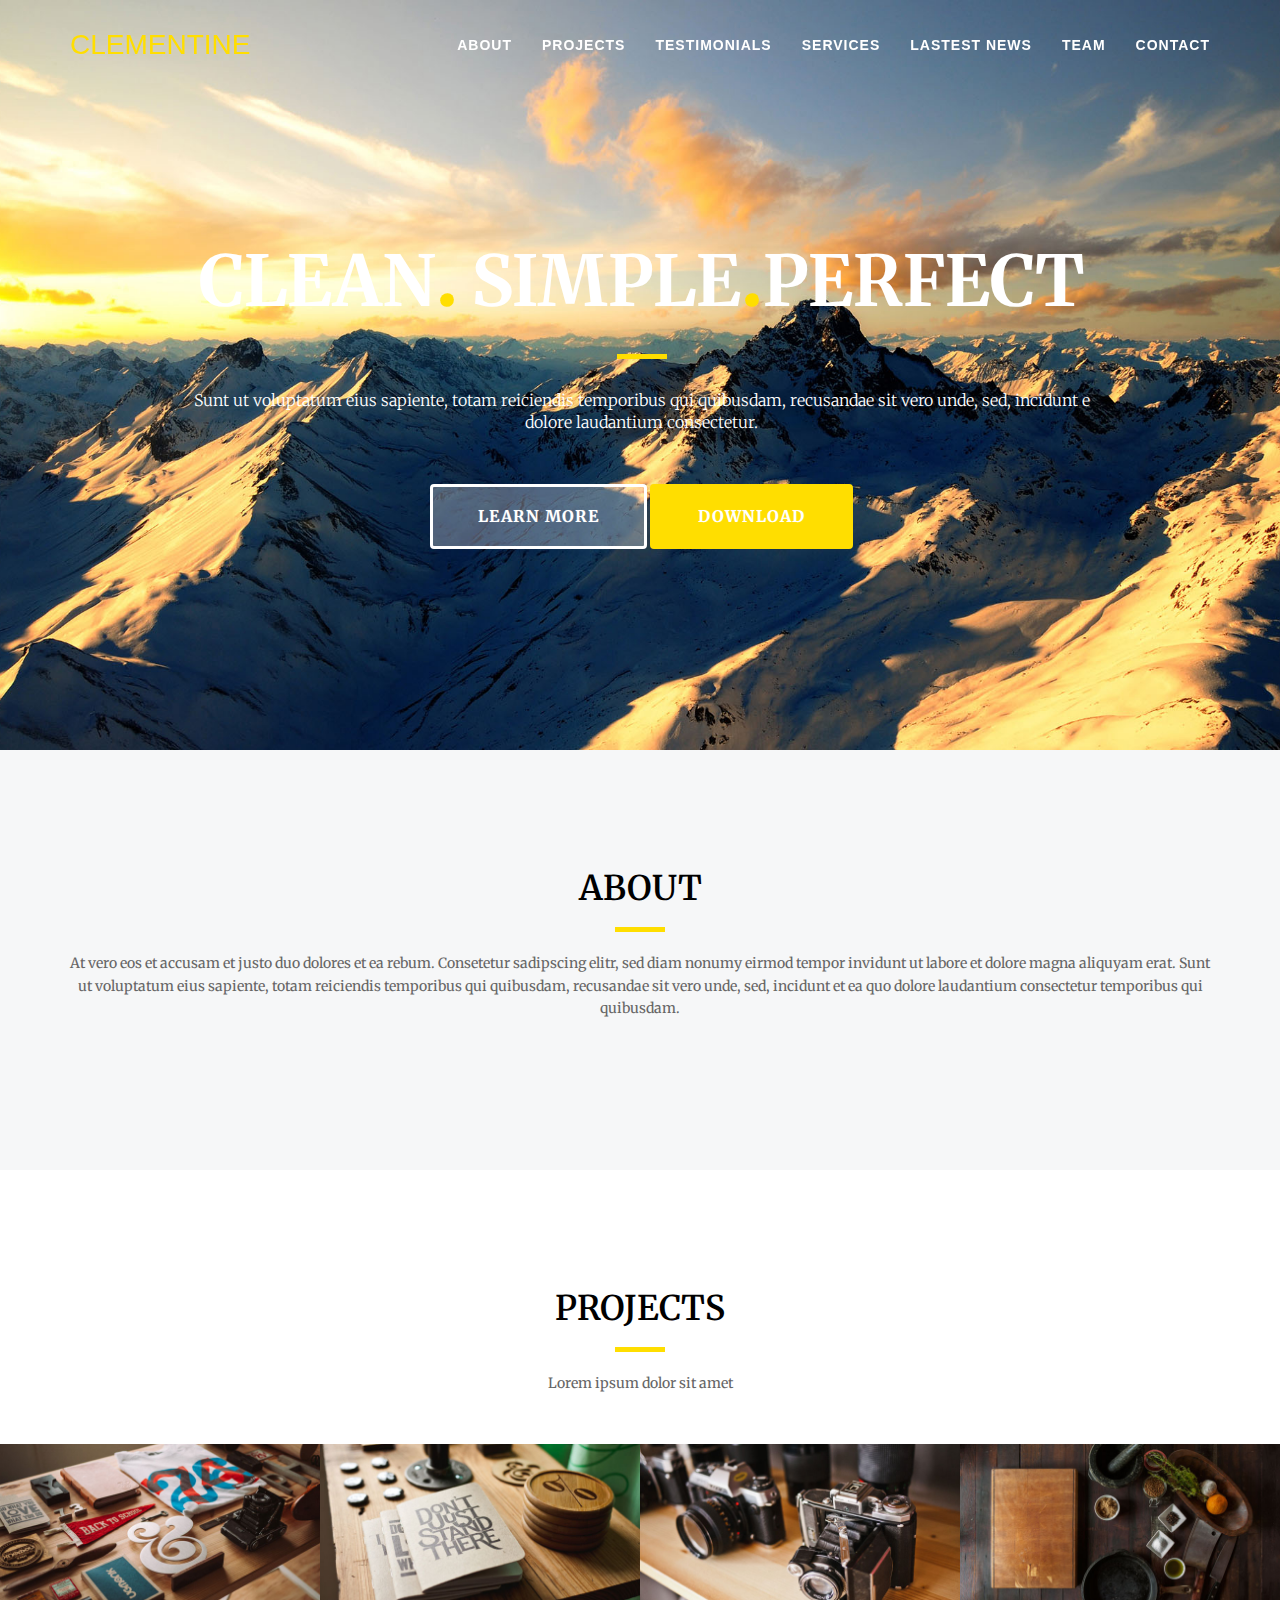
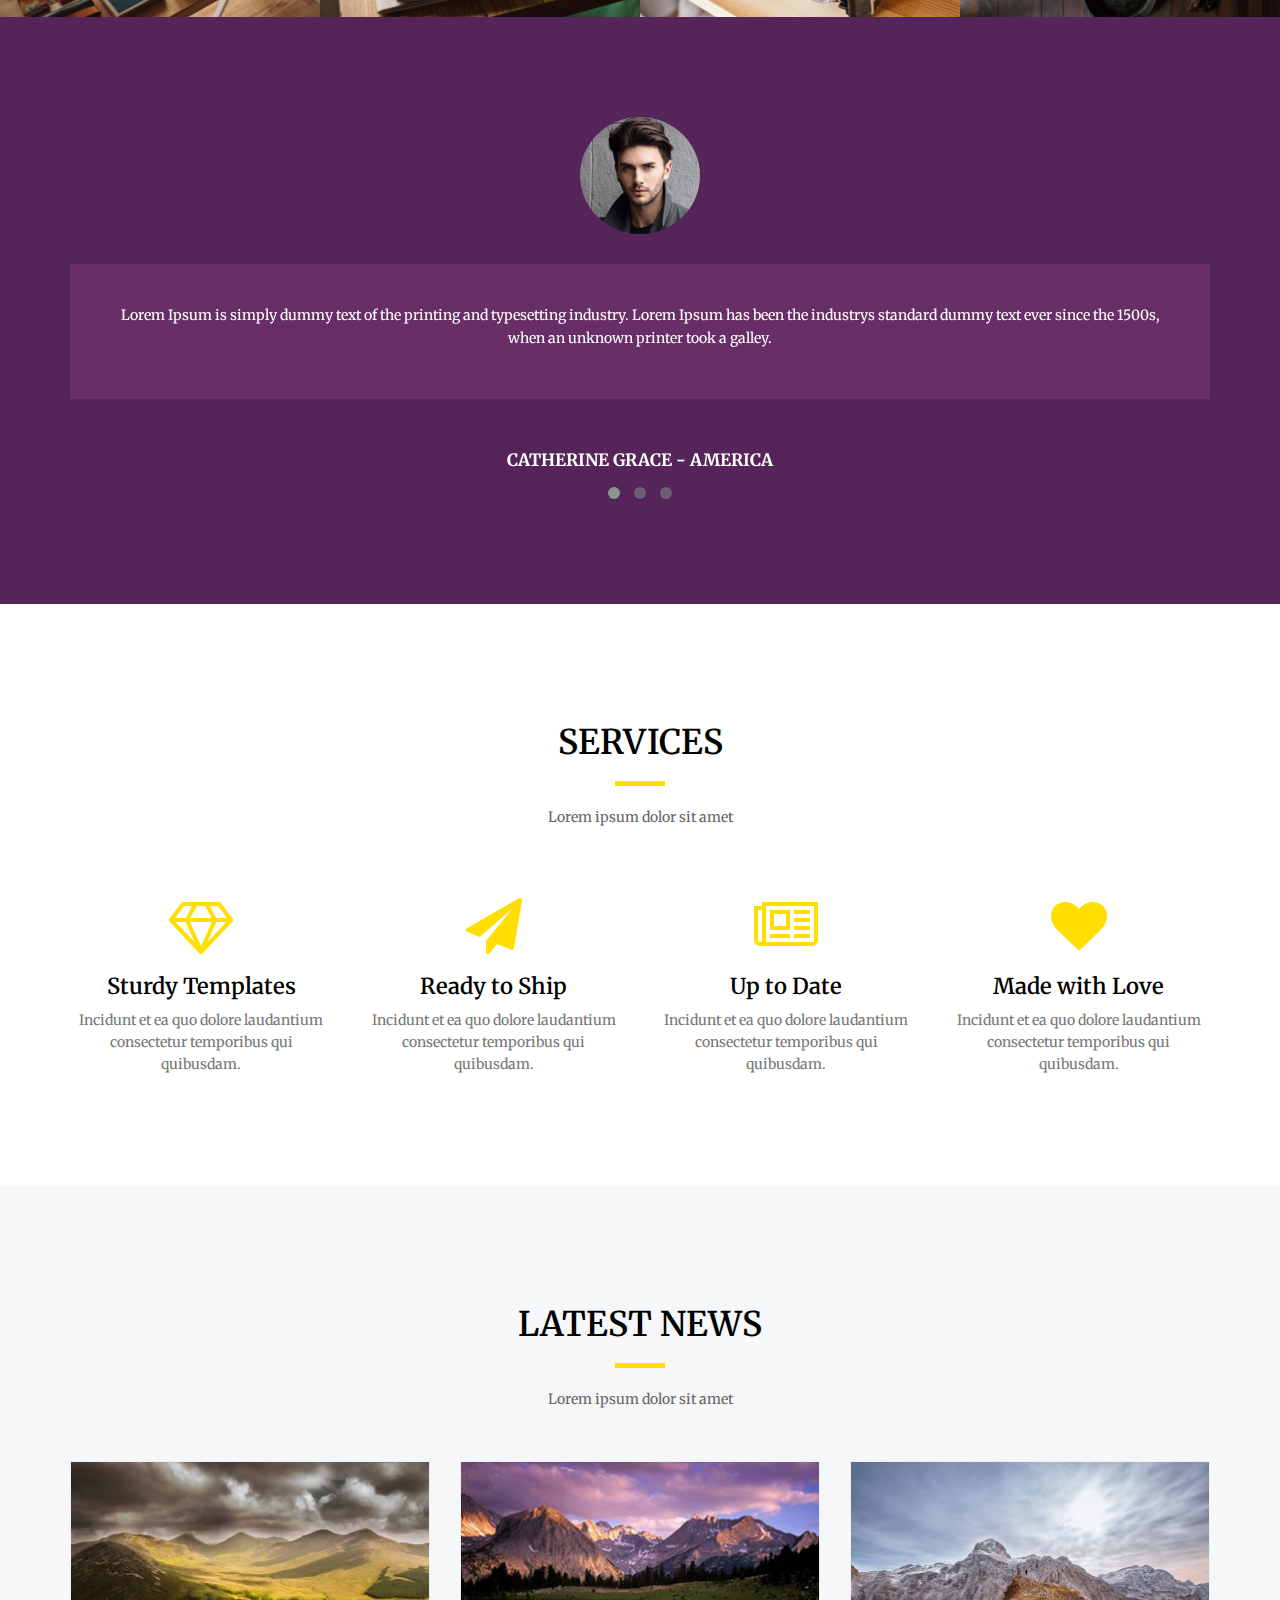
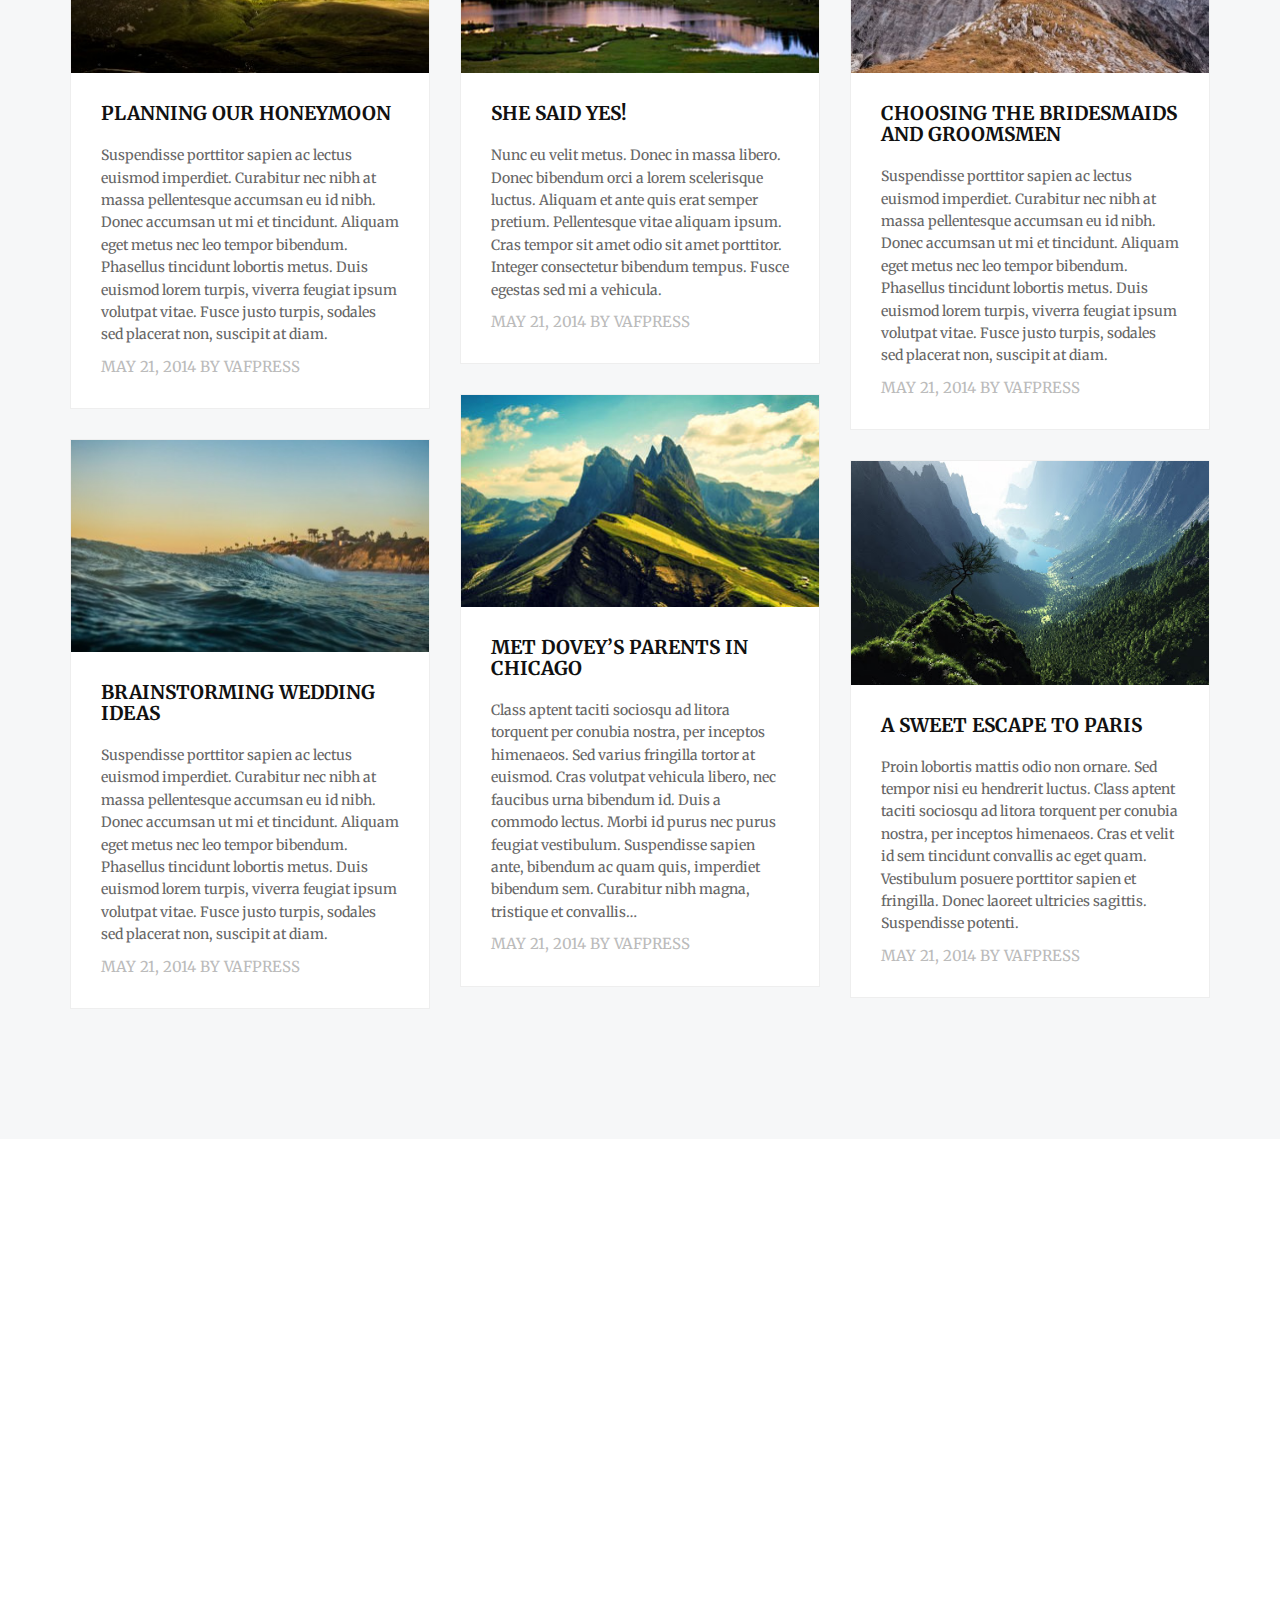
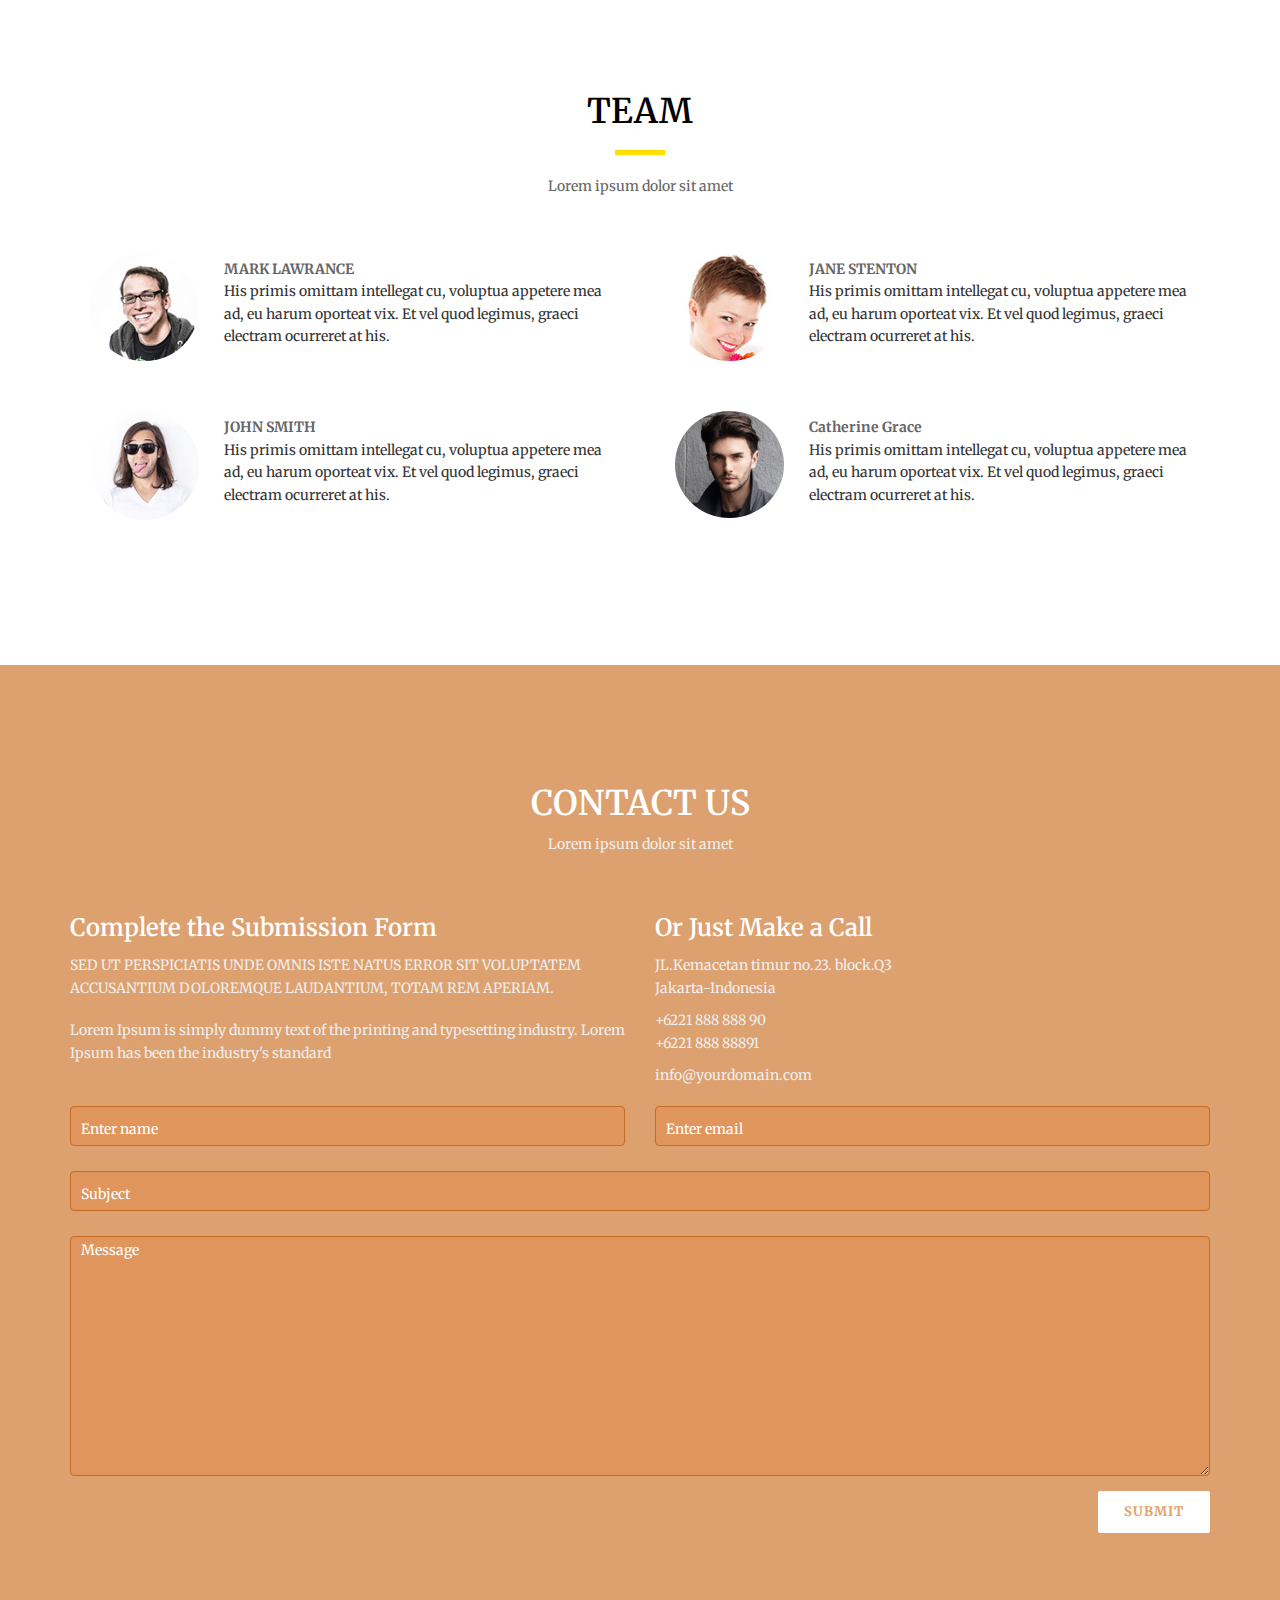
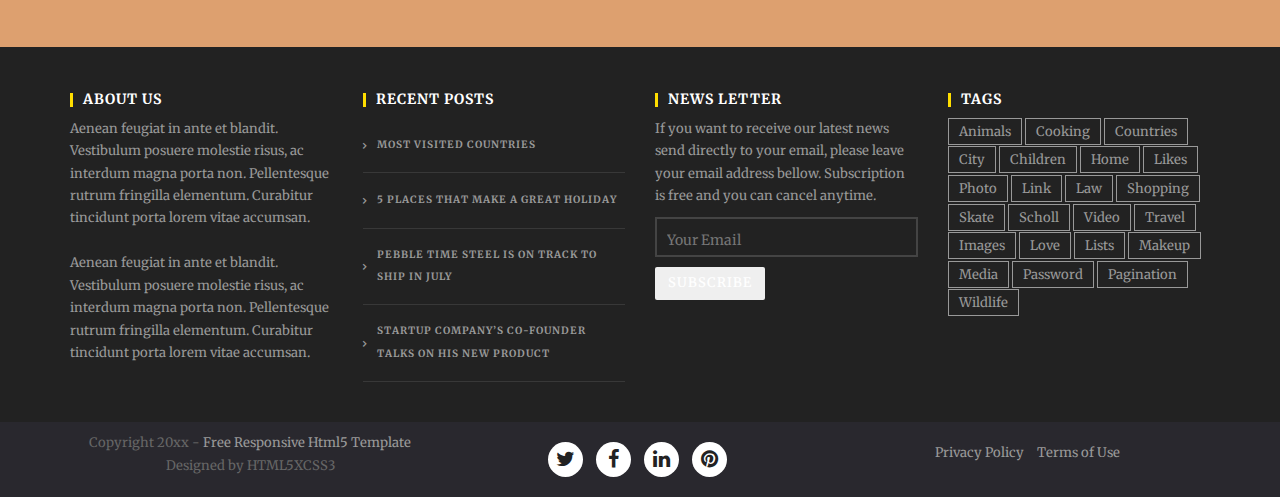
<file: RESOURCE/Clementine/index.html>
<html>
<head>
  <!-- META DATA -->
	<meta charset="utf-8" />
    <meta http-equiv="X-UA-Compatible" content="IE=edge" />
    <meta name="viewport" content="width=device-width, initial-scale=1" />
    <meta name="description" content="Free Bootstrap Themes - Free Responsive Html5 Templates">
    <meta name="author" content="http://www.html5xcss3.com">

	<title>Clementine - Free Bootstrap Themes</title>
  
	<!-- Bootstrap Core CSS -->
    <link rel="stylesheet" href="css/bootstrap.min.css"  type="text/css">
	
	<!-- Owl Carousel Assets -->
    <link href="owl-carousel/owl.carousel.css" rel="stylesheet">
    <link href="owl-carousel/owl.theme.css" rel="stylesheet">
	
	<!-- Custom CSS -->
    <link rel="stylesheet" href="css/style.css">
	
	<!-- Custom Fonts -->
    <link rel="stylesheet" href="font-awesome-4.4.0/css/font-awesome.min.css"  type="text/css">
	<link href='http://fonts.googleapis.com/css?family=Asap:400,700' rel='stylesheet' type='text/css'>
	
	<!-- HTML5 Shim and Respond.js IE8 support of HTML5 elements and media queries -->
    <!-- WARNING: Respond.js doesn't work if you view the page via file:// -->
    <!--[if lt IE 9]>
        <script src="js/html5shiv.js"></script>
        <script src="js/respond.min.js"></script>
    <![endif]-->
	
</head>

 <body>
<header>

	<!-- /////////////////////////////////////////Navigation -->
    <nav class="navbar navbar-default navbar-fixed-top">
        <div class="container">
            <!-- Brand and toggle get grouped for better mobile display -->
            <div class="navbar-header page-scroll">
                <button type="button" class="navbar-toggle" data-toggle="collapse" data-target="#bs-example-navbar-collapse-1">
                    <span class="sr-only">Toggle navigation</span>
                    <span class="icon-bar"></span>
                    <span class="icon-bar"></span>
                    <span class="icon-bar"></span>
                </button>
                <a class="navbar-brand page-scroll" href="#page-top">CLEMENTINE</a>
            </div>

            <!-- Collect the nav links, forms, and other content for toggling -->
            <div class="collapse navbar-collapse" id="bs-example-navbar-collapse-1">
                <ul class="nav navbar-nav navbar-right">
                    <li class="hidden">
                        <a href="#page-top"></a>
                    </li>
                    <li>
                        <a class="page-scroll" href="#about">About</a>
                    </li>
                    <li>
                        <a class="page-scroll" href="#projects">Projects</a>
                    </li>
                    <li>
                        <a class="page-scroll" href="#testimonials">Testimonials</a>
                    </li>
                    <li>
                        <a class="page-scroll" href="#services">Services</a>
                    </li>
                    <li>
                        <a class="page-scroll" href="#lastest_new">Lastest News</a>
                    </li>
					<li>
                        <a class="page-scroll" href="#team">Team</a>
                    </li>
                    <li>
                        <a class="page-scroll" href="#contact">Contact</a>
                    </li>
                </ul>
            </div>
            <!-- /.navbar-collapse -->
        </div>
        <!-- /.container-fluid -->
    </nav>
	<!-- Navigation -->

	<div class="header-text hidden-xs">
		<div class="col-md-12 text-center">
			<h1>CLEAN<span style="color: #FFDE00;font-size: 90px;">.</span> SIMPLE<span style="color: #FFDE00;font-size: 90px;">.</span>PERFECT</h1>
			<hr>
			<p>Sunt ut voluptatum eius sapiente, totam reiciendis temporibus qui quibusdam, recusandae sit vero unde, sed, incidunt e<br> dolore laudantium consectetur.</p>
			<a href="single.html" class="btn btn-header-1 btn-xl page-scroll">Learn More</a>
			<a href="single.html" class="btn btn-header-2 btn-xl page-scroll">Download</a>
		</div>
	</div><!-- /header-text -->
	
</header>

	
	<!-- /////////////////////////////////////////Content -->
	<div id="page-content">
	
		<!-- ////////////Content Box 01 -->
		<section class="box-content box-1 box-style-1" id="about">
			<div class="container">
				<div class="row heading">
					 <div class="col-lg-12">	
	                    <h2>ABOUT</h2>
	                    <hr>
                    	<div class="intro">At vero eos et accusam et justo duo dolores et ea rebum. Consetetur sadipscing elitr, sed diam nonumy eirmod tempor invidunt ut labore et dolore magna aliquyam erat. Sunt ut voluptatum eius sapiente, totam reiciendis temporibus qui quibusdam, recusandae sit vero unde, sed, incidunt et ea quo dolore laudantium consectetur temporibus qui quibusdam.</div>
	                </div>
				</div>
			</div>
		</section>
		
		<!-- ////////////Content Box 02 -->
		<section class="box-content box-2" id="projects" style="padding-bottom: 0;">
			<div class="container">
				<div class="row heading">
					 <div class="col-lg-12">	
	                    <h2>PROJECTS</h2>
	                    <hr>
                    	<div class="intro">Lorem ipsum dolor sit amet</div>
	                </div>
				</div>
			</div>
			<div class="no-gutter">
				<div class="col-lg-3 col-sm-6">
					<a href="#" class="portfolio-box">
						<img src="img/portfolio/1.jpg" class="img-responsive" alt="">
						<div class="portfolio-box-caption">
							<div class="portfolio-box-caption-content">
								<div class="project-category text-faded">
									Category
								</div>
								<div class="project-name">
									Project Name
								</div>
							</div>
						</div>
					</a>
				</div>
				<div class="col-lg-3 col-sm-6">
					<a href="#" class="portfolio-box">
						<img src="img/portfolio/2.jpg" class="img-responsive" alt="">
						<div class="portfolio-box-caption">
							<div class="portfolio-box-caption-content">
								<div class="project-category text-faded">
									Category
								</div>
								<div class="project-name">
									Project Name
								</div>
							</div>
						</div>
					</a>
				</div>
				<div class="col-lg-3 col-sm-6">
					<a href="#" class="portfolio-box">
						<img src="img/portfolio/3.jpg" class="img-responsive" alt="">
						<div class="portfolio-box-caption">
							<div class="portfolio-box-caption-content">
								<div class="project-category text-faded">
									Category
								</div>
								<div class="project-name">
									Project Name
								</div>
							</div>
						</div>
					</a>
				</div>
				<div class="col-lg-3 col-sm-6">
					<a href="#" class="portfolio-box">
						<img src="img/portfolio/4.jpg" class="img-responsive" alt="">
						<div class="portfolio-box-caption">
							<div class="portfolio-box-caption-content">
								<div class="project-category text-faded">
									Category
								</div>
								<div class="project-name">
									Project Name
								</div>
							</div>
						</div>
					</a>
				</div>
			</div>
		</section>
		
		<!-- ////////////Content Box 3 -->
		<section class="box-content box-3" id="testimonials">
			<div class="container">
				<div id="owl-brand" class="owl-carousel">
					<div class="row">
						<div class="col-md-12">
							<div class="item">
								<img src="images/partner1.png" class="img-circle" />
								<div class="comment"><p>Lorem Ipsum is simply dummy text of the printing and typesetting industry. Lorem Ipsum has been the industrys standard dummy text ever since the 1500s, when an unknown printer took a galley.</p></div>
								<span>Catherine Grace - America</span>
							</div>
						</div>
					</div>
					<div class="row">
						<div class="col-md-12">
							<div class="item">
								<img src="images/partner3.png" class="img-circle" />
								<div class="comment"><p>Lorem Ipsum is simply dummy text of the printing and typesetting industry. Lorem Ipsum has been the industrys standard dummy text ever since the 1500s, when an unknown printer took a galley.</p></div>
								<span>Catherine Grace - America</span>
							</div>
						</div>
					</div>
					<div class="row">
						<div class="col-md-12">
							<div class="item">
								<img src="images/partner2.png" class="img-circle" />
								<div class="comment"><p>Lorem Ipsum is simply dummy text of the printing and typesetting industry. Lorem Ipsum has been the industrys standard dummy text ever since the 1500s, when an unknown printer took a galley.</p></div>
								<span>Catherine Grace - America</span>
							</div>
						</div>
					</div>
				</div>
			</div>
		</section>
		
		<!-- ////////////Content Box 04 -->
		<section class="box-content box-4" id="services">
			<div class="container">
				<div class="row heading">
					 <div class="col-lg-12">	
	                    <h2>SERVICES</h2>
	                    <hr class="line02">
                    	<div class="intro">Lorem ipsum dolor sit amet</div>
	                </div>
				</div>
				<div class="row">
					<div class="col-lg-3 col-md-6 text-center">
						<div class="service-box">
							<i class="fa fa-4x fa-diamond text-primary"></i>
							<h3>Sturdy Templates</h3>
							<p class="text-muted">Incidunt et ea quo dolore laudantium consectetur temporibus qui quibusdam.</p>
						</div>
					</div>
					<div class="col-lg-3 col-md-6 text-center">
						<div class="service-box">
							<i class="fa fa-4x fa-paper-plane text-primary"></i>
							<h3>Ready to Ship</h3>
							<p class="text-muted">Incidunt et ea quo dolore laudantium consectetur temporibus qui quibusdam.</p>
						</div>
					</div>
					<div class="col-lg-3 col-md-6 text-center">
						<div class="service-box">
							<i class="fa fa-4x fa-newspaper-o text-primary"></i>
							<h3>Up to Date</h3>
							<p class="text-muted">Incidunt et ea quo dolore laudantium consectetur temporibus qui quibusdam.</p>
						</div>
					</div>
					<div class="col-lg-3 col-md-6 text-center">
						<div class="service-box">
							<i class="fa fa-4x fa-heart text-primary"></i>
							<h3>Made with Love</h3>
							<p class="text-muted">Incidunt et ea quo dolore laudantium consectetur temporibus qui quibusdam.</p>
						</div>
					</div>
				</div>
			</div>
		</section>
		
		<!-- ////////////Content Box 05 -->
		<section class="box-content box-5 box-style-1" id="lastest_new">
			<div class="container">
				<div class="row heading">
					 <div class="col-lg-12">	
	                    <h2>LATEST NEWS</h2>
	                    <hr class="line02">
                    	<div class="intro">Lorem ipsum dolor sit amet</div>
	                </div>
				</div>
				<div class="row">
					<div class="col-md-4">
						<div class="box-item">
							<img src="images/12.jpg" class="img-responsive"/>
							<div class="content">
								<h3>Planning Our Honeymoon</h3>
								<p>Suspendisse porttitor sapien ac lectus euismod imperdiet. Curabitur nec nibh at massa pellentesque accumsan eu id nibh. Donec accumsan ut mi et tincidunt. Aliquam eget metus nec leo tempor bibendum. Phasellus tincidunt lobortis metus. Duis euismod lorem turpis, viverra feugiat ipsum volutpat vitae. Fusce justo turpis, sodales sed placerat non, suscipit at diam.</p>
								<span>MAY 21, 2014 BY VAFPRESS</span>
							</div>
						</div>
						<div class="box-item">
							<img src="images/13.jpg" class="img-responsive"/>
							<div class="content">
								<h3>Brainstorming Wedding Ideas</h3>
								<p>Suspendisse porttitor sapien ac lectus euismod imperdiet. Curabitur nec nibh at massa pellentesque accumsan eu id nibh. Donec accumsan ut mi et tincidunt. Aliquam eget metus nec leo tempor bibendum. Phasellus tincidunt lobortis metus. Duis euismod lorem turpis, viverra feugiat ipsum volutpat vitae. Fusce justo turpis, sodales sed placerat non, suscipit at diam.</p>
								<span>MAY 21, 2014 BY VAFPRESS</span>
							</div>
						</div>
					</div>
					<div class="col-md-4">
						<div class="box-item">
							<img src="images/10.jpg" class="img-responsive"/>
							<div class="content">
								<h3>She Said Yes!</h3>
								<p>Nunc eu velit metus. Donec in massa libero. Donec bibendum orci a lorem scelerisque luctus. Aliquam et ante quis erat semper pretium. Pellentesque vitae aliquam ipsum. Cras tempor sit amet odio sit amet porttitor. Integer consectetur bibendum tempus. Fusce egestas sed mi a vehicula.</p>
								<span>MAY 21, 2014 BY VAFPRESS</span>
							</div>
						</div>
						<div class="box-item">
							<img src="images/11.jpg" class="img-responsive"/>
							<div class="content">
								<h3>Met Dovey’s Parents in Chicago</h3>
								<p>Class aptent taciti sociosqu ad litora torquent per conubia nostra, per inceptos himenaeos. Sed varius fringilla tortor at euismod. Cras volutpat vehicula libero, nec faucibus urna bibendum id. Duis a commodo lectus. Morbi id purus nec purus feugiat vestibulum. Suspendisse sapien ante, bibendum ac quam quis, imperdiet bibendum sem. Curabitur nibh magna, tristique et convallis…</p>
								<span>MAY 21, 2014 BY VAFPRESS</span>
							</div>
						</div>
					</div>
					<div class="col-md-4">
						<div class="box-item">
							<img src="images/14.jpg" class="img-responsive"/>
							<div class="content">
								<h3>Choosing The Bridesmaids and Groomsmen</h3>
								<p>Suspendisse porttitor sapien ac lectus euismod imperdiet. Curabitur nec nibh at massa pellentesque accumsan eu id nibh. Donec accumsan ut mi et tincidunt. Aliquam eget metus nec leo tempor bibendum. Phasellus tincidunt lobortis metus. Duis euismod lorem turpis, viverra feugiat ipsum volutpat vitae. Fusce justo turpis, sodales sed placerat non, suscipit at diam.</p>
								<span>MAY 21, 2014 BY VAFPRESS</span>
							</div>
						</div>
						<div class="box-item">
							<img src="images/9.jpg" class="img-responsive"/>
							<div class="content">
								<h3>A Sweet Escape to Paris</h3>
								<p>Proin lobortis mattis odio non ornare. Sed tempor nisi eu hendrerit luctus. Class aptent taciti sociosqu ad litora torquent per conubia nostra, per inceptos himenaeos. Cras et velit id sem tincidunt convallis ac eget quam. Vestibulum posuere porttitor sapien et fringilla. Donec laoreet ultricies sagittis. Suspendisse potenti.</p>
								<span>MAY 21, 2014 BY VAFPRESS</span>
							</div>
						</div>
					</div>
				</div>
			</div>
		</section>
		
		<!-- ////////////Content Box 06 -->
		<section class="box-content box-6 box-style-3">
			<div class="container">
				<div class="row">
					<div class="box-item">
						<blockquote><p>Love is all about somthing unforgatble toucing moment which is happening every time between you & me</p></blockquote>
					</div>
				</div>
			</div>
		</section>
		
		<!-- ////////////Content Box 07 -->
		<section class="box-content box-7" id="team">
			<div class="container">
				<div class="row heading">
					 <div class="col-lg-12">	
	                    <h2>TEAM</h2>
	                    <hr class="line02">
                    	<div class="intro">Lorem ipsum dolor sit amet</div>
	                </div>
				</div>
				<div class="row">
					<div class="col-md-6 box-item">
						<div class="col-xs-3 center">
							<a href="#"><img src="images/team-1.jpg"></a>
						</div>
						<div class="col-xs-9">
							<span>MARK LAWRANCE</span>
							<p>His primis omittam intellegat cu, voluptua appetere mea ad, eu harum oporteat vix. Et vel quod legimus, graeci electram ocurreret at his.</p>
						</div>
					</div>
					<div class="col-md-6 box-item">
						<div class="col-xs-3 center">
							<a href="#"><img src="images/team-2.jpg"></a>
						</div>
						<div class="col-xs-9">
							<span>JANE STENTON</span>
							<p>His primis omittam intellegat cu, voluptua appetere mea ad, eu harum oporteat vix. Et vel quod legimus, graeci electram ocurreret at his.</p>
						</div>
					</div>
				</div>
				<div class="row">
					<div class="col-md-6 box-item">
						<div class="col-xs-3 center">
							<a href="#"><img src="images/team-3.jpg"></a>
						</div>
						<div class="col-xs-9">
							<span>JOHN SMITH</span>
							<p>His primis omittam intellegat cu, voluptua appetere mea ad, eu harum oporteat vix. Et vel quod legimus, graeci electram ocurreret at his.</p>
						</div>
					</div>
					<div class="col-md-6 box-item">
						<div class="col-xs-3 center">
							<a href="#"><img src="images/partner1.png"></a>
							
						</div>
						<div class="col-xs-9">
							<span>Catherine Grace</span>
							<p>His primis omittam intellegat cu, voluptua appetere mea ad, eu harum oporteat vix. Et vel quod legimus, graeci electram ocurreret at his.</p>
						</div>
					</div>
				</div>
			</div>
		</section>
		
		<!-- ////////////Content Box 08 -->
		<section class="box-content box-8 box-style-4" id="contact">
			<div class="container">
				<div class="row heading">
					 <div class="col-lg-12">	
	                    <h2>CONTACT US</h2>
                    	<div class="intro">Lorem ipsum dolor sit amet</div>
	                </div>
				</div>
				<div class="row">
					<div class="col-md-6 box-item">
						<h3>Complete the Submission Form</h3>
						<span>SED UT PERSPICIATIS UNDE OMNIS ISTE NATUS ERROR SIT VOLUPTATEM ACCUSANTIUM DOLOREMQUE LAUDANTIUM, TOTAM REM APERIAM.</span>
						<p style="margin: 20px 0;">Lorem Ipsum is simply dummy text of the printing and typesetting industry. Lorem Ipsum has been the industry's standard</p>
					</div>
					<div class="col-md-6 box-item">
						<h3>Or Just Make a Call</h3>
						<p>JL.Kemacetan timur no.23. block.Q3<br>
							Jakarta-Indonesia</p>
						   <p>+6221 888 888 90 <br>
							+6221 888 88891</p>
						<p>info@yourdomain.com</p>
					</div>
				</div>
				<div class="row">
					<div class="col-md-12">
						<form name="form1" method="post" action="contact.php">
							<div class="row">
								<div class="col-md-6">
									<div class="form-group">
									<input type="text" class="form-control input-lg" name="name" id="name" placeholder="Enter name" required="required" />
									</div>
								</div>
								<div class="col-md-6">
									<div class="form-group">
										<input type="email" class="form-control input-lg" name="email" id="email" placeholder="Enter email" required="required" />
									</div>
								</div>
							</div>
							<div class="row">
								<div class="col-md-12">
									<div class="form-group">
										<input type="text" class="form-control input-lg" name="subject" id="subject" placeholder="Subject" required="required" />
									</div>
								</div>
							</div>
							<div class="row">
								<div class="col-md-12">
									<div class="form-group">
										<textarea name="message" id="message" class="form-control" rows="4" cols="25" required="required"
										placeholder="Message"></textarea>
									</div>						
									<button type="submit" class="btn btn-skin orange f-right" name="submitcontact" id="submitcontact">
								Submit</button>
								</div>
							</div>
						</form>
					</div>
				</div>
			</div>
		</section>
	</div>
	
	<!-- FOOTER -->
	<footer>
		<div class="wrap-footer">
			<div class="container">
				<div class="row"> 
					<div class="col-footer col-md-3">
						<h2 class="footer-title">About Us</h2>
						<div class="textwidget">Aenean feugiat in ante et blandit. Vestibulum posuere molestie risus, ac interdum magna porta non. Pellentesque rutrum fringilla elementum. Curabitur tincidunt porta lorem vitae accumsan. <br> <br> 
						Aenean feugiat in ante et blandit. Vestibulum posuere molestie risus, ac interdum magna porta non. Pellentesque rutrum fringilla elementum. Curabitur tincidunt porta lorem vitae accumsan.</div>
					</div> 
					<div class="col-footer col-md-3 widget_recent_entries">
						<h2 class="footer-title">Recent Posts</h2>
						<ul>
							<li><a href="#">MOST VISITED COUNTRIES</a></li>
							<li><a href="#">5 PLACES THAT MAKE A GREAT HOLIDAY</a></li>
							<li><a href="#">PEBBLE TIME STEEL IS ON TRACK TO SHIP IN JULY</a></li>
							<li><a href="#">STARTUP COMPANY&#8217;S CO-FOUNDER TALKS ON HIS NEW PRODUCT</a></li>
						</ul>
					</div>
					<div class="col-footer col-md-3">
						<h2 class="footer-title">NEWS LETTER</h2>
						If you want to receive our latest news send directly to your email, please leave your email address bellow. Subscription is free and you can cancel anytime.
						<form action="#" method="post">
							<input type="text" name="your-name" value="" size="40" placeholder="Your Email" />
							<input type="submit" value="SUBSCRIBE" class="btn btn-3" />
						</form>
					</div>
					<div class="col-footer col-md-3">
						<h2 class="footer-title">Tags</h2>
						<div class="footer-tags">
							<a href="#">animals</a>
							<a href="#">cooking</a>
							<a href="#">countries</a>
							<a href="#">city</a>
							<a href="#">children</a>
							<a href="#">home</a>
							<a href="#">likes</a>
							<a href="#">photo</a>
							<a href="#">link</a>
							<a href="#">law</a>
							<a href="#">shopping</a>
							<a href="#">skate</a>
							<a href="#">scholl</a>
							<a href="#">video</a>
							<a href="#">travel</a>
							<a href="#">images</a>
							<a href="#">love</a>
							<a href="#">lists</a>
							<a href="#">makeup</a>
							<a href="#">media</a>
							<a href="#">password</a>
							<a href="#">pagination</a>
							<a href="#">wildlife</a>
						</div>
					</div>
				</div>
			</div>
		</div>
		<div class="bottom-footer">
			<div class="container">
				<div class="row">
					<div class="col-md-4">
						<p>Copyright 20xx - <a href="http://www.Html5xCss3.com" target="_blank" rel="nofollow">Free Responsive Html5 Template</a> Designed by HTML5XCSS3</p>
					</div>
					<div class="col-md-4">
						<ul class="list-inline social-buttons">
							<li><a href="#"><i class="fa fa-twitter"></i></a>
							</li>
							<li><a href="https://www.facebook.com/webdesignpaper/"><i class="fa fa-facebook"></i></a>
							</li>
							<li><a href="#"><i class="fa fa-linkedin"></i></a>
							</li>
							<li><a href="#"><i class="fa fa-pinterest"></i></a>
							</li>
						</ul>
					</div>
					<div class="col-md-4">
						<ul class="list-inline quicklinks">
							<li><a href="#">Privacy Policy</a>
							</li>
							<li><a href="#">Terms of Use</a>
							</li>
						</ul>
					</div>
				</div>
			</div>
		</div>
	</footer>
  
	<!-- jQuery -->
	<script type="text/javascript" src="js/jquery-2.1.1.js"></script>
	<script type="text/javascript" src="js/bootstrap.min.js"></script>
	
	<!-- Custom Theme JavaScript -->
	<script src="js/agency.js"></script>

	<!-- Plugin JavaScript -->
	<script src="js/jquery.easing.min.js"></script>
	<script src="js/classie.js"></script>
	<script src="js/cbpAnimatedHeader.js"></script>
	
	<!-- carousel -->
	<script src="owl-carousel/owl.carousel.js"></script>
    <script>
    $(document).ready(function() {
      $("#owl-brand").owlCarousel({
        autoPlay: 3000,
        items : 1,
		itemsDesktop : [1199,1],
        itemsDesktopSmall : [979,2],
		navigation: false,
		navigationText: ['<i class="fa fa-chevron-left fa-5x"></i>', '<i class="fa fa-chevron-right fa-5x"></i>']
      });
    });
    </script>
</body>
</html>
</file>
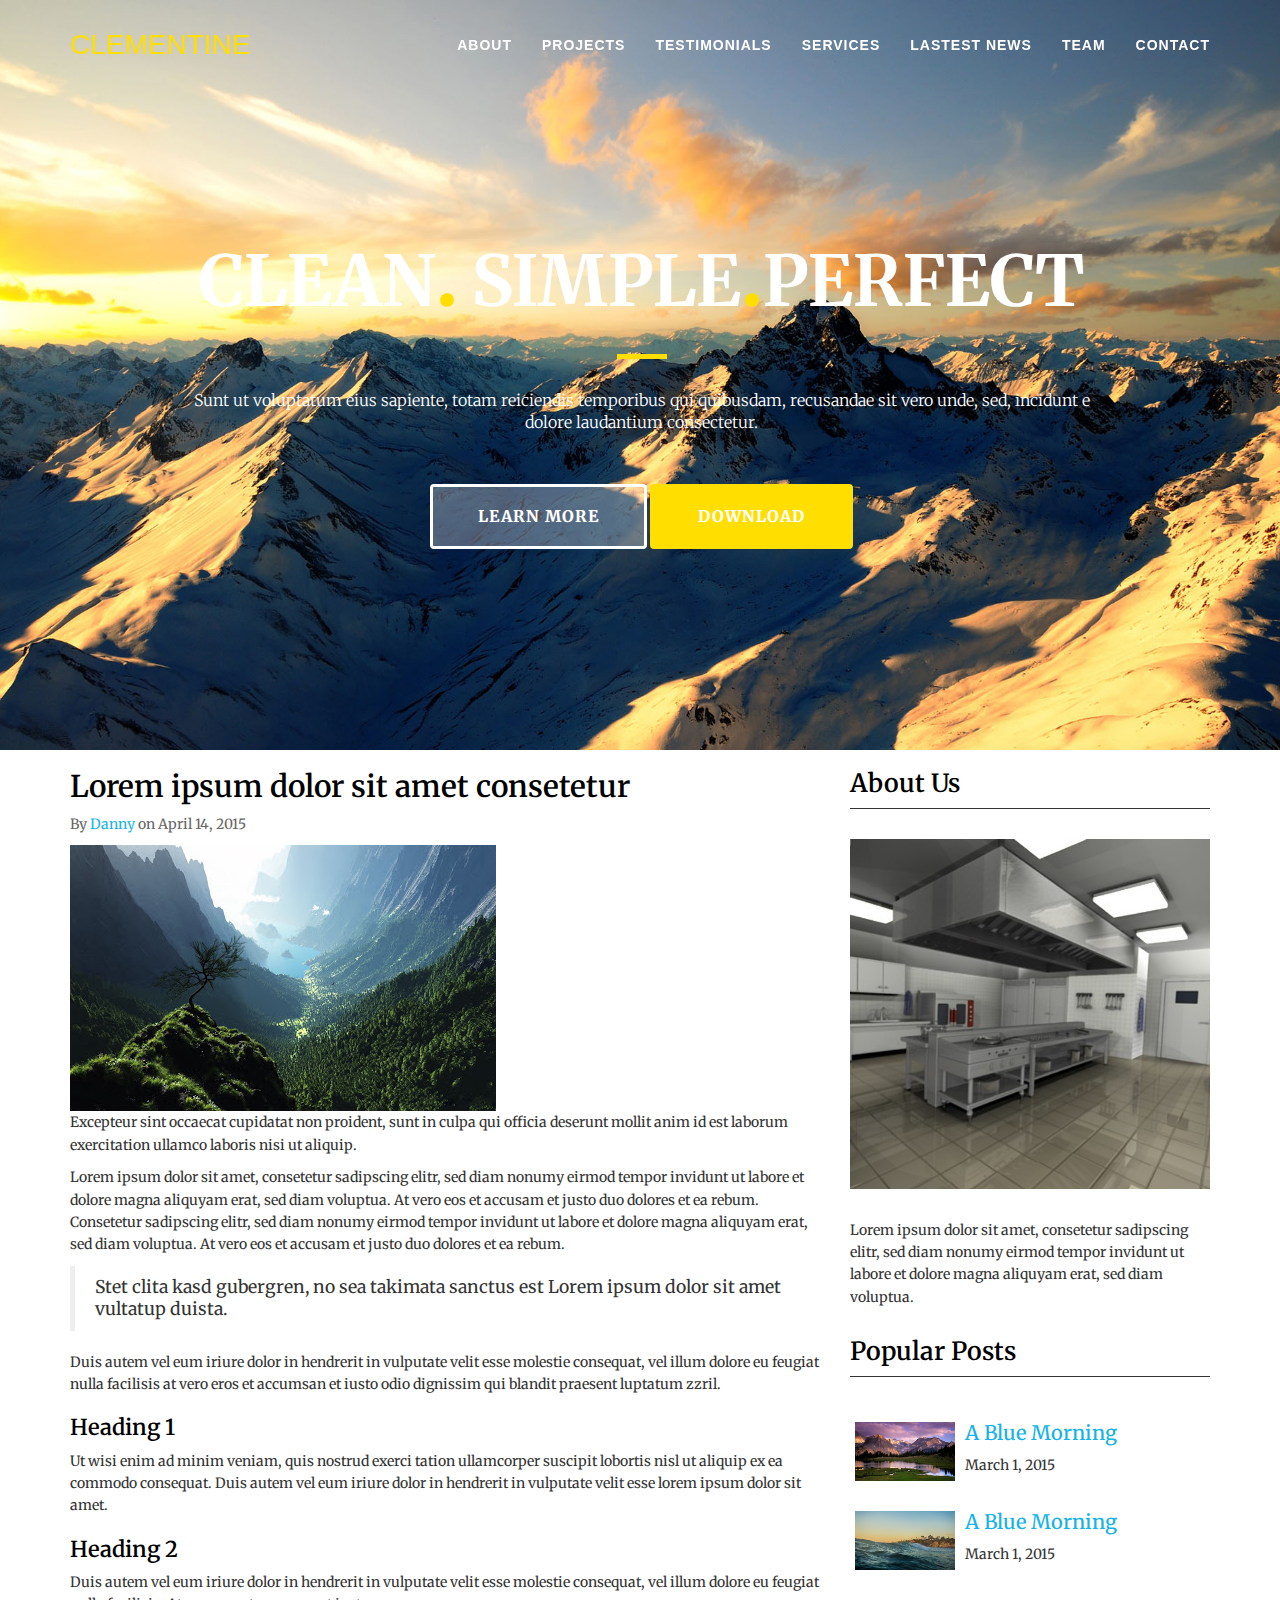
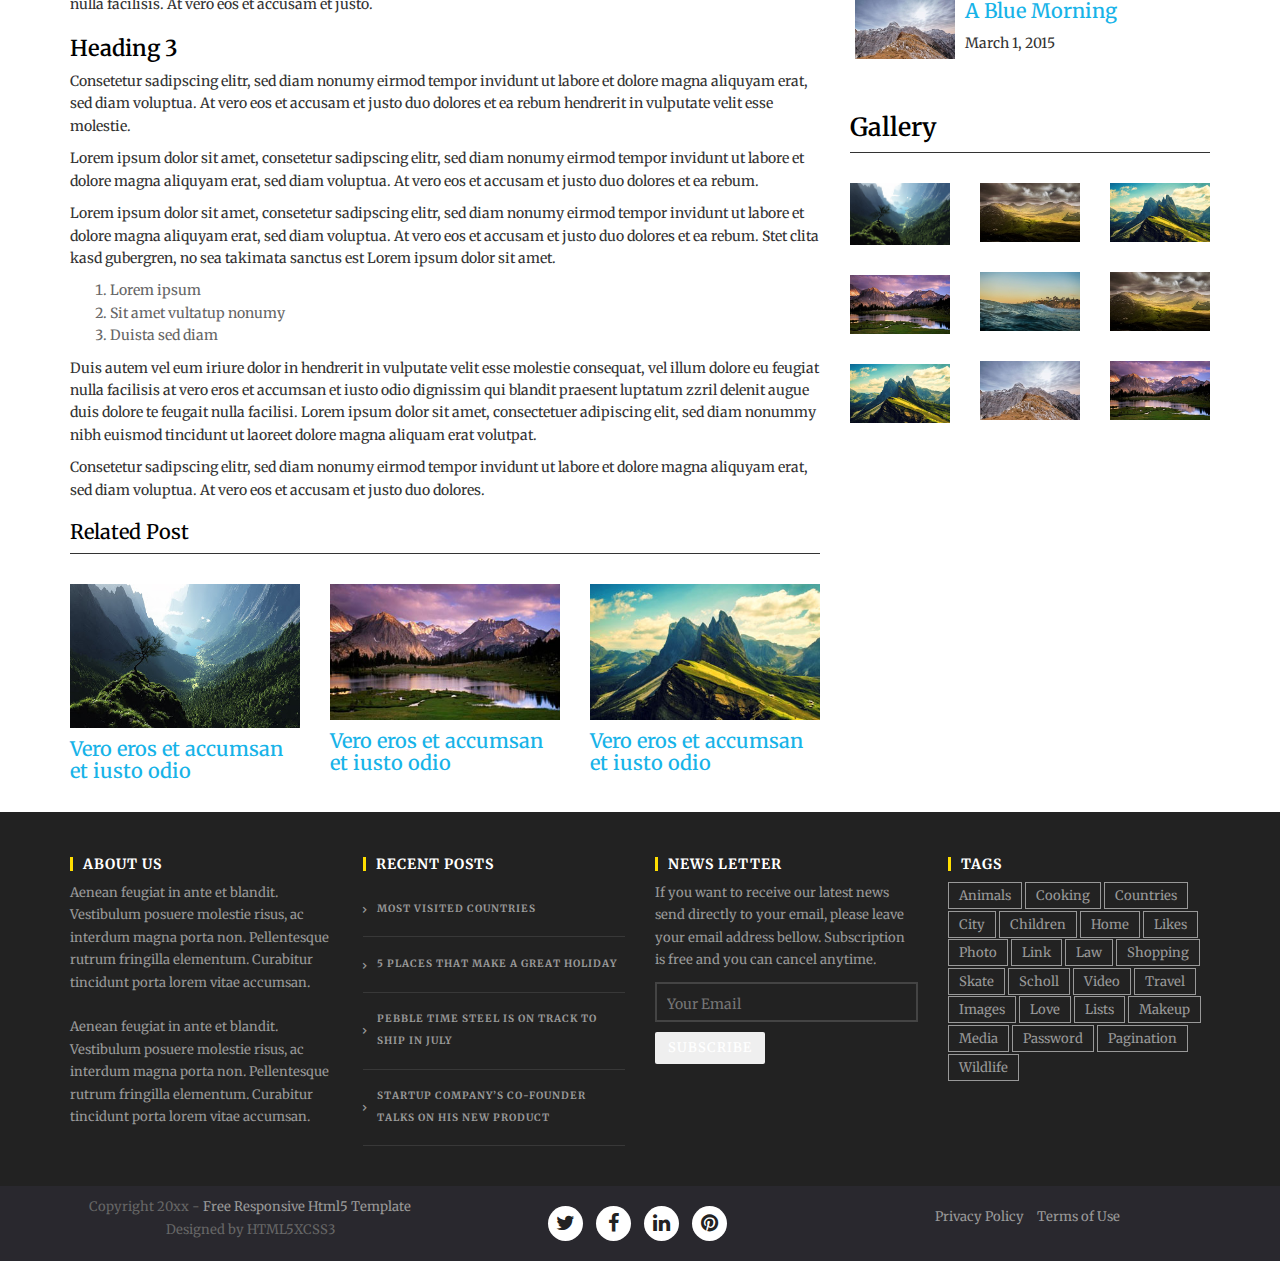
<file: single.html>
<html>
<head>
  <!-- META DATA -->
	<meta charset="utf-8" />
    <meta http-equiv="X-UA-Compatible" content="IE=edge" />
    <meta name="viewport" content="width=device-width, initial-scale=1" />
    <meta name="description" content="Free Bootstrap Themes - Free Responsive Html5 Templates">
    <meta name="author" content="http://www.html5xcss3.com">

	<title>CLEMENTINE - Free Bootstrap Themes</title>
  
	<!-- Bootstrap Core CSS -->
    <link rel="stylesheet" href="css/bootstrap.min.css"  type="text/css">
	
	<!-- Owl Carousel Assets -->
    <link href="owl-carousel/owl.carousel.css" rel="stylesheet">
    <!-- <link href="owl-carousel/owl.theme.css" rel="stylesheet"> -->
	
	<!-- Custom CSS -->
    <link rel="stylesheet" href="css/style.css">
	
	<!-- Custom Fonts -->
    <link rel="stylesheet" href="font-awesome-4.4.0/css/font-awesome.min.css"  type="text/css">
	<link href='http://fonts.googleapis.com/css?family=Asap:400,700' rel='stylesheet' type='text/css'>
	
	<!-- HTML5 Shim and Respond.js IE8 support of HTML5 elements and media queries -->
    <!-- WARNING: Respond.js doesn't work if you view the page via file:// -->
    <!--[if lt IE 9]>
        <script src="js/html5shiv.js"></script>
        <script src="js/respond.min.js"></script>
    <![endif]-->
	
</head>

<body>	
<header>

	<!-- /////////////////////////////////////////Navigation -->
    <nav class="navbar navbar-default navbar-fixed-top">
        <div class="container">
            <!-- Brand and toggle get grouped for better mobile display -->
            <div class="navbar-header page-scroll">
                <button type="button" class="navbar-toggle" data-toggle="collapse" data-target="#bs-example-navbar-collapse-1">
                    <span class="sr-only">Toggle navigation</span>
                    <span class="icon-bar"></span>
                    <span class="icon-bar"></span>
                    <span class="icon-bar"></span>
                </button>
                <a class="navbar-brand page-scroll" href="index.html">CLEMENTINE</a>
            </div>

            <!-- Collect the nav links, forms, and other content for toggling -->
            <div class="collapse navbar-collapse" id="bs-example-navbar-collapse-1">
                <ul class="nav navbar-nav navbar-right">
                    <li class="hidden">
                        <a href="#page-top"></a>
                    </li>
					<li>
                        <a class="page-scroll" href="index.html#about">About</a>
                    </li>
                    <li>
                        <a class="page-scroll" href="index.html#projects">Projects</a>
                    </li>
                    <li>
                        <a class="page-scroll" href="index.html#testimonials">Testimonials</a>
                    </li>
                    <li>
                        <a class="page-scroll" href="index.html#services">Services</a>
                    </li>
                    <li>
                        <a class="page-scroll" href="index.html#lastest_new">Lastest News</a>
                    </li>
					<li>
                        <a class="page-scroll" href="index.html#team">Team</a>
                    </li>
                    <li>
                        <a class="page-scroll" href="index.html#contact">Contact</a>
                    </li>
                </ul>
            </div>
            <!-- /.navbar-collapse -->
        </div>
        <!-- /.container-fluid -->
    </nav>
	<!-- Navigation -->

	<div class="header-text hidden-xs">
		<div class="col-md-12 text-center">
			<h1>CLEAN<span style="color: #FFDE00;font-size: 90px;">.</span> SIMPLE<span style="color: #FFDE00;font-size: 90px;">.</span>PERFECT</h1>
			<hr>
			<p>Sunt ut voluptatum eius sapiente, totam reiciendis temporibus qui quibusdam, recusandae sit vero unde, sed, incidunt e<br> dolore laudantium consectetur.</p>
			<a href="single.html" class="btn btn-header-1 btn-xl page-scroll">Learn More</a>
			<a href="single.html" class="btn btn-header-2 btn-xl page-scroll">Download</a>
		</div>
	</div><!-- /header-text -->
	
</header>
	
	<!-- /////////////////////////////////////////Content -->
	<div id="page-content" class="single-page">
		<div class="container">
			<div class="row">
				<div id="main-content" class="col-md-8">
					<article>
						<div class="art-header">	
							<h1>Lorem ipsum dolor sit amet consetetur</h1>
							<div class="info">By <a href="#">Danny</a> on April 14, 2015</div>
						</div>
						<div class="art-content">
							<img src="images/9.jpg" />
							<div class="excerpt"><p>Excepteur sint occaecat cupidatat non proident, sunt in culpa qui officia deserunt mollit anim id est laborum exercitation ullamco laboris nisi ut aliquip.</p></div>
							<p>Lorem ipsum dolor sit amet, consetetur sadipscing elitr, sed diam nonumy eirmod tempor invidunt ut labore et dolore magna aliquyam erat,
							 sed diam voluptua. At vero eos et accusam et justo duo dolores et ea rebum. Consetetur sadipscing elitr, sed diam nonumy eirmod tempor 
							 invidunt ut labore et dolore magna aliquyam erat, sed diam voluptua. At vero eos et accusam et justo duo dolores et ea rebum.</p>
							<blockquote><p>Stet clita kasd gubergren, no sea takimata sanctus est Lorem ipsum dolor sit amet vultatup duista.</p></blockquote>
							<p>Duis autem vel eum iriure dolor in hendrerit in vulputate velit esse molestie consequat, vel illum dolore eu feugiat nulla facilisis
							at vero eros et accumsan et iusto odio dignissim qui blandit praesent luptatum zzril.</p>
							<h2>Heading 1</h2>
							<p>Ut wisi enim ad minim veniam, quis nostrud exerci tation ullamcorper suscipit lobortis nisl ut aliquip ex ea commodo consequat. 
							 Duis autem vel eum iriure dolor in hendrerit in vulputate velit esse lorem ipsum dolor sit amet.</p>
							<h2>Heading 2</h2>
							<p>Duis autem vel eum iriure dolor in hendrerit in vulputate velit esse molestie consequat, vel illum dolore eu feugiat nulla facilisis. 
							 At vero eos et accusam et justo.</p>
							<h2>Heading 3</h2>
							<p>Consetetur sadipscing elitr, sed diam nonumy eirmod tempor invidunt ut labore et dolore magna aliquyam erat, sed diam voluptua. 
							 At vero eos et accusam et justo duo dolores et ea rebum hendrerit in vulputate velit esse molestie.</p>
							<p>Lorem ipsum dolor sit amet, consetetur sadipscing elitr, sed diam nonumy eirmod tempor invidunt ut labore et dolore magna aliquyam erat, 
							 sed diam voluptua. At vero eos et accusam et justo duo dolores et ea rebum.</p>
						
							<p>Lorem ipsum dolor sit amet, consetetur sadipscing elitr, sed diam nonumy eirmod tempor invidunt ut labore et dolore magna aliquyam erat, 
							sed diam voluptua. At vero eos et accusam et justo duo dolores et ea rebum. Stet clita kasd gubergren, no sea takimata sanctus est Lorem ipsum dolor sit amet.</p>
							<div class="note">
							  <ol>
								<li>Lorem ipsum</li>
								<li>Sit amet vultatup nonumy</li>
								<li>Duista sed diam</li>
							  </ol>
							  <div class="clear"></div>
							</div>
							<p>Duis autem vel eum iriure dolor in hendrerit in vulputate velit esse molestie consequat, vel illum dolore eu feugiat nulla facilisis at 
							 vero eros et accumsan et iusto odio dignissim qui blandit praesent luptatum zzril delenit augue duis dolore te feugait nulla facilisi. 
							 Lorem ipsum dolor sit amet, consectetuer adipiscing elit, sed diam nonummy nibh euismod tincidunt ut laoreet dolore magna aliquam erat volutpat.</p>
							<p>Consetetur sadipscing elitr, sed diam nonumy eirmod tempor invidunt ut labore et dolore magna aliquyam erat, sed diam voluptua. At vero eos et accusam et justo duo dolores.</p>
						</div>
					</article>
					<div class="widget wid-related">
						<div class="heading"><h4>Related Post</h4></div>
						<div class="content">
							<div class="row">
								<div class="col-md-4">
									<div class="wrap-col">
										<a href="#"><img src="images/9.jpg" /></a>
										<h4><a href="#">Vero eros et accumsan et iusto odio </a></h4>
									</div>
								</div>
								<div class="col-md-4">
									<div class="wrap-col">
										<a href="#"><img src="images/10.jpg" /></a>
										<h4><a href="#">Vero eros et accumsan et iusto odio </a></h4>
									</div>
								</div>
								<div class="col-md-4">
									<div class="wrap-col">
										<a href="#"><img src="images/11.jpg" /></a>
										<h4><a href="#">Vero eros et accumsan et iusto odio </a></h4>
									</div>
								</div>
							</div>
						</div>
					</div>
				</div>
				<div id="sidebar" class="col-md-4">
					<div class="widget wid-about">
						<div class="heading"><h4>About Us</h4></div>
						<div class="content">
							<img src="images/about.jpg" />
							<p>Lorem ipsum dolor sit amet, consetetur sadipscing elitr, sed diam nonumy eirmod tempor invidunt ut labore et dolore magna aliquyam erat, sed diam voluptua.</p>
						</div>
					</div>
					<div class="widget wid-posts">
						<div class="heading"><h4>Popular Posts</h4></div>
						<div class="content">
							<ul class="list-inline">
								<div class="post">
									<a href="#"><img src="images/10.jpg"/></a>
									<div class="wrapper">
									  <h5><a href="#">A Blue Morning</a></h5>
									  <p>March 1, 2015</p>
									</div>
								</div>
								<div class="post">
									<a href="#"><img src="images/13.jpg"/></a>
									<div class="wrapper">
									  <h5><a href="#">A Blue Morning</a></h5>
									  <p>March 1, 2015</p>
									</div>
								</div>
								<div class="post">
									<a href="#"><img src="images/14.jpg"/></a>
									<div class="wrapper">
									  <h5><a href="#">A Blue Morning</a></h5>
									  <p>March 1, 2015</p>
									</div>
								</div>
							</ul>
						</div>
					</div>
					<div class="widget wid-gallery">
						<div class="heading"><h4>Gallery</h4></div>
						<div class="content">
							<div class="row">
								<div class="col-xs-4">
									<a href="#"><img src="images/9.jpg"></a>
									<a href="#"><img src="images/10.jpg"></a>
									<a href="#"><img src="images/11.jpg"></a>
								</div>
								<div class="col-xs-4">
									<a href="#"><img src="images/12.jpg"></a>
									<a href="#"><img src="images/13.jpg"></a>
									<a href="#"><img src="images/14.jpg"></a>
								</div>
								<div class="col-xs-4">
									<a href="#"><img src="images/11.jpg"></a>
									<a href="#"><img src="images/12.jpg"></a>
									<a href="#"><img src="images/10.jpg"></a>
								</div>
							</div>
						</div>
					</div>
				</div>
			</div>
		</div>
		
	</div>

	<!-- FOOTER -->
	<footer>
		<div class="wrap-footer">
			<div class="container">
				<div class="row"> 
					<div class="col-footer col-md-3">
						<h2 class="footer-title">About Us</h2>
						<div class="textwidget">Aenean feugiat in ante et blandit. Vestibulum posuere molestie risus, ac interdum magna porta non. Pellentesque rutrum fringilla elementum. Curabitur tincidunt porta lorem vitae accumsan. <br> <br> 
						Aenean feugiat in ante et blandit. Vestibulum posuere molestie risus, ac interdum magna porta non. Pellentesque rutrum fringilla elementum. Curabitur tincidunt porta lorem vitae accumsan.</div>
					</div> 
					<div class="col-footer col-md-3 widget_recent_entries">
						<h2 class="footer-title">Recent Posts</h2>
						<ul>
							<li><a href="#">MOST VISITED COUNTRIES</a></li>
							<li><a href="#">5 PLACES THAT MAKE A GREAT HOLIDAY</a></li>
							<li><a href="#">PEBBLE TIME STEEL IS ON TRACK TO SHIP IN JULY</a></li>
							<li><a href="#">STARTUP COMPANY&#8217;S CO-FOUNDER TALKS ON HIS NEW PRODUCT</a></li>
						</ul>
					</div>
					<div class="col-footer col-md-3">
						<h2 class="footer-title">NEWS LETTER</h2>
						If you want to receive our latest news send directly to your email, please leave your email address bellow. Subscription is free and you can cancel anytime.
						<form action="#" method="post">
							<input type="text" name="your-name" value="" size="40" placeholder="Your Email" />
							<input type="submit" value="SUBSCRIBE" class="btn btn-3" />
						</form>
					</div>
					<div class="col-footer col-md-3">
						<h2 class="footer-title">Tags</h2>
						<div class="footer-tags">
							<a href="#">animals</a>
							<a href="#">cooking</a>
							<a href="#">countries</a>
							<a href="#">city</a>
							<a href="#">children</a>
							<a href="#">home</a>
							<a href="#">likes</a>
							<a href="#">photo</a>
							<a href="#">link</a>
							<a href="#">law</a>
							<a href="#">shopping</a>
							<a href="#">skate</a>
							<a href="#">scholl</a>
							<a href="#">video</a>
							<a href="#">travel</a>
							<a href="#">images</a>
							<a href="#">love</a>
							<a href="#">lists</a>
							<a href="#">makeup</a>
							<a href="#">media</a>
							<a href="#">password</a>
							<a href="#">pagination</a>
							<a href="#">wildlife</a>
						</div>
					</div>
				</div>
			</div>
		</div>
		<div class="bottom-footer">
			<div class="container">
				<div class="row">
					<div class="col-md-4">
						<p>Copyright 20xx - <a href="http://www.Html5xCss3.com" target="_blank" rel="nofollow">Free Responsive Html5 Template</a> Designed by HTML5XCSS3</p>
					</div>
					<div class="col-md-4">
						<ul class="list-inline social-buttons">
							<li><a href="#"><i class="fa fa-twitter"></i></a>
							</li>
							<li><a href="https://www.facebook.com/webdesignpaper/"><i class="fa fa-facebook"></i></a>
							</li>
							<li><a href="#"><i class="fa fa-linkedin"></i></a>
							</li>
							<li><a href="#"><i class="fa fa-pinterest"></i></a>
							</li>
						</ul>
					</div>
					<div class="col-md-4">
						<ul class="list-inline quicklinks">
							<li><a href="#">Privacy Policy</a>
							</li>
							<li><a href="#">Terms of Use</a>
							</li>
						</ul>
					</div>
				</div>
			</div>
		</div>
	</footer>
  
	<!-- jQuery -->
	<script type="text/javascript" src="js/jquery-2.1.1.js"></script>
	<script type="text/javascript" src="js/bootstrap.min.js"></script>
	
	<!-- Custom Theme JavaScript -->
	<script src="js/agency.js"></script>

	<!-- Plugin JavaScript -->
	<script src="js/jquery.easing.min.js"></script>
	<script src="js/classie.js"></script>
	<script src="js/cbpAnimatedHeader.js"></script>
	
	<!-- carousel -->
	<script src="owl-carousel/owl.carousel.js"></script>
    <script>
    $(document).ready(function() {
      $("#owl-brand").owlCarousel({
        autoPlay: 3000,
        items : 6,
		itemsDesktop : [1199,4],
        itemsDesktopSmall : [979,2],
		navigation: true,
		navigationText: ['<i class="fa fa-chevron-left fa-5x"></i>', '<i class="fa fa-chevron-right fa-5x"></i>'],
		pagination: false
      });
    });
    </script>
</body>
</html>
</file>
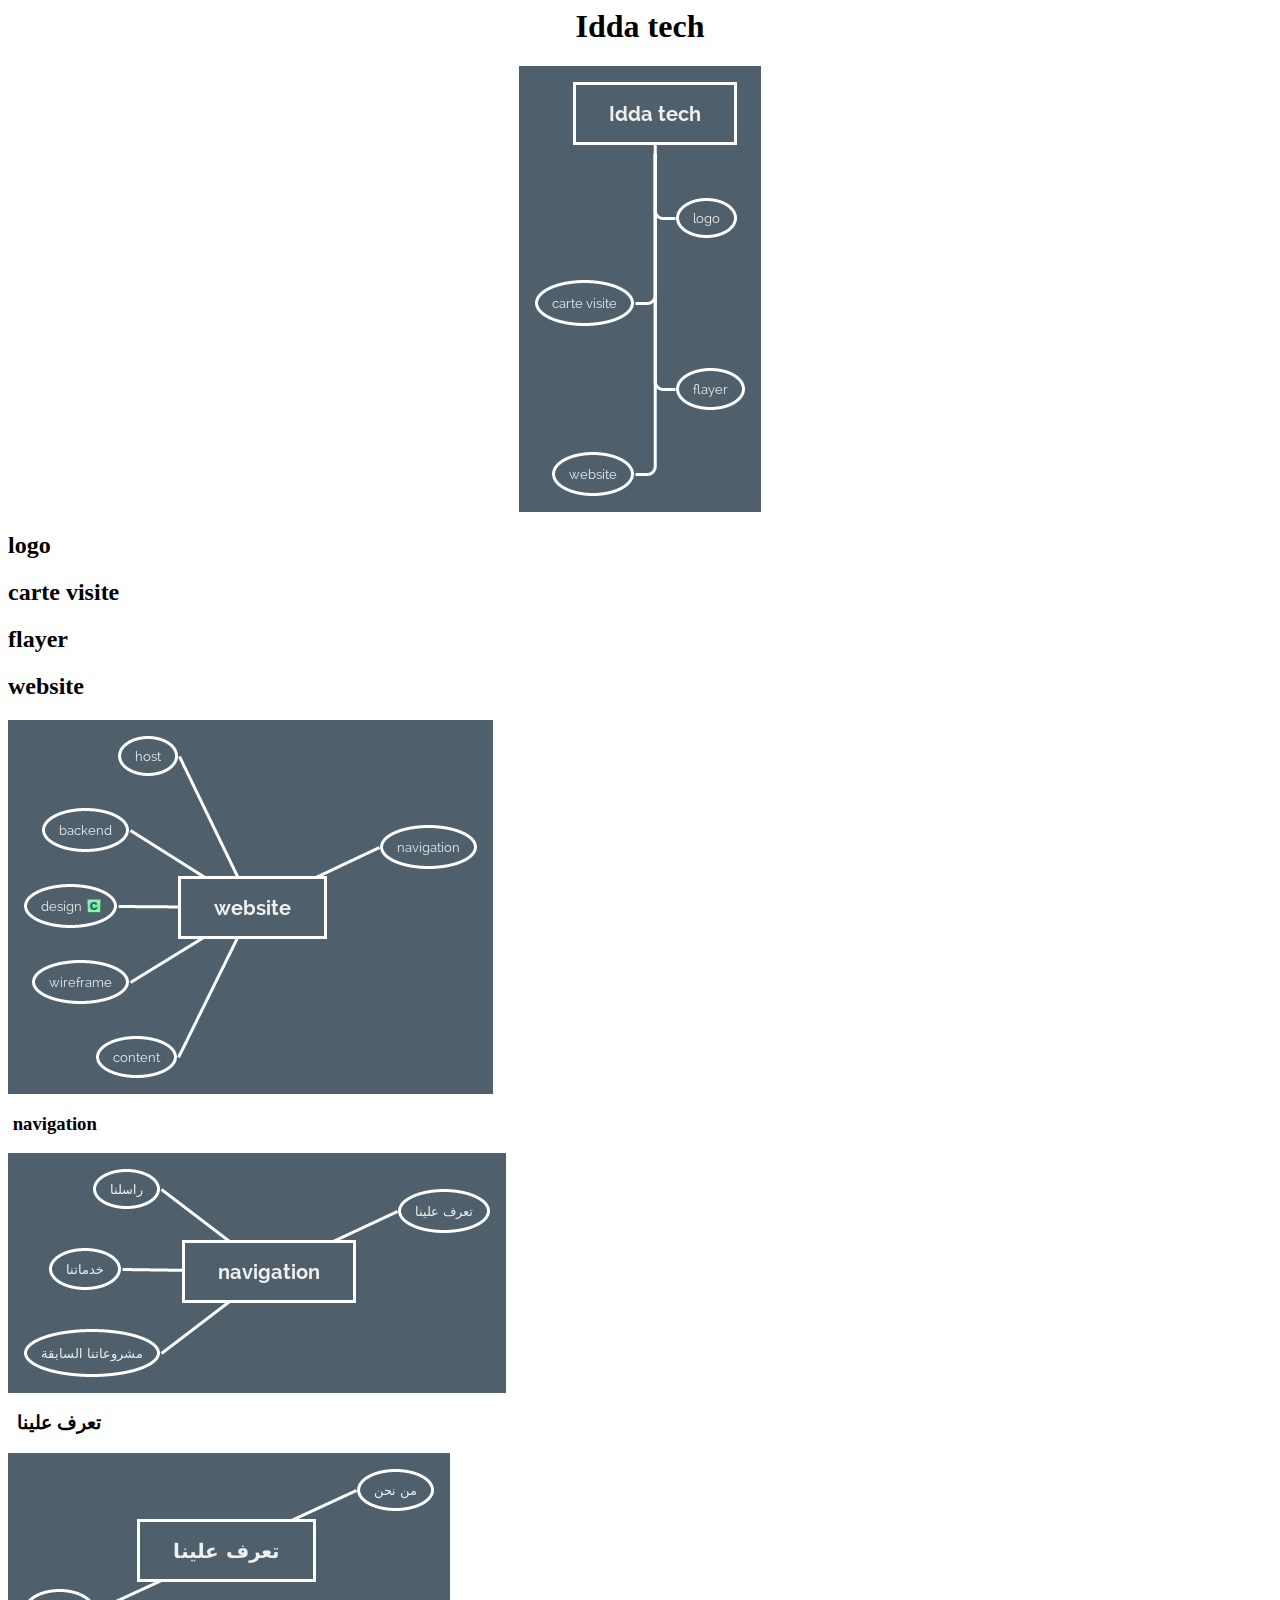
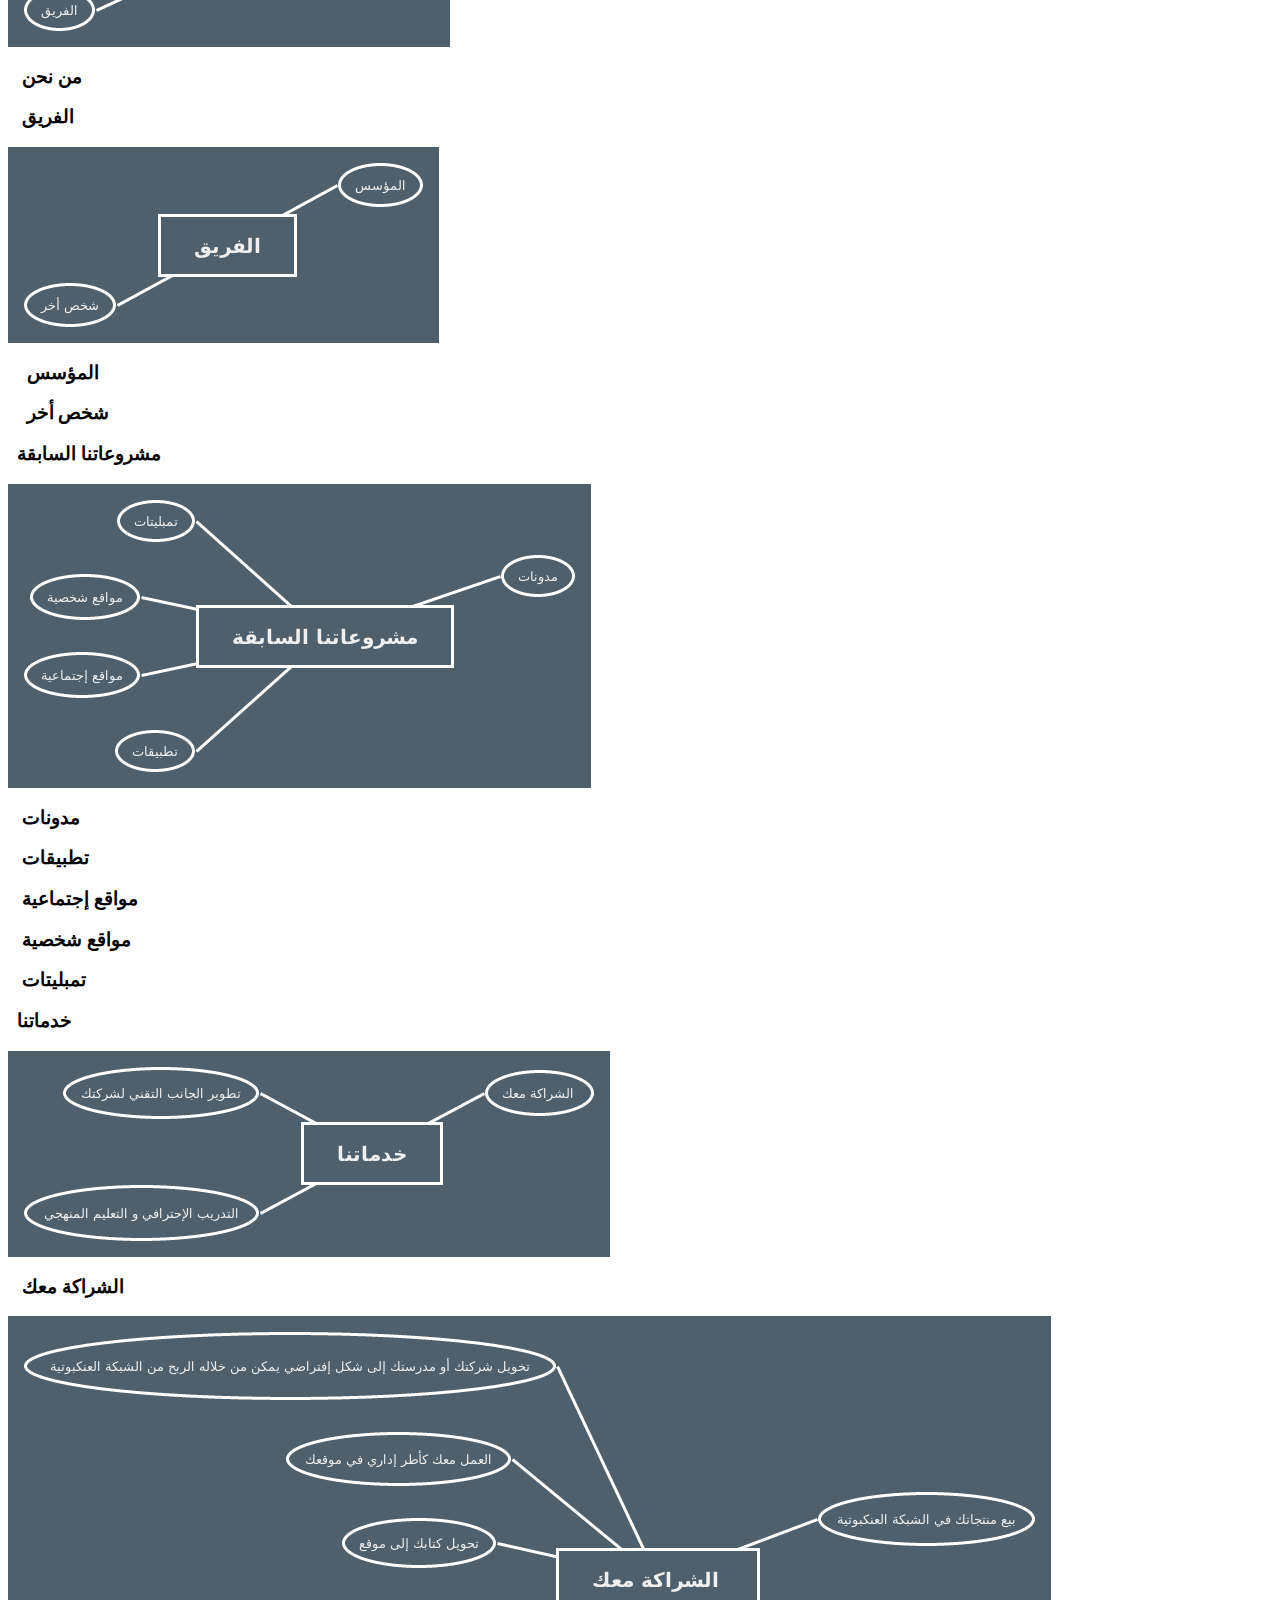
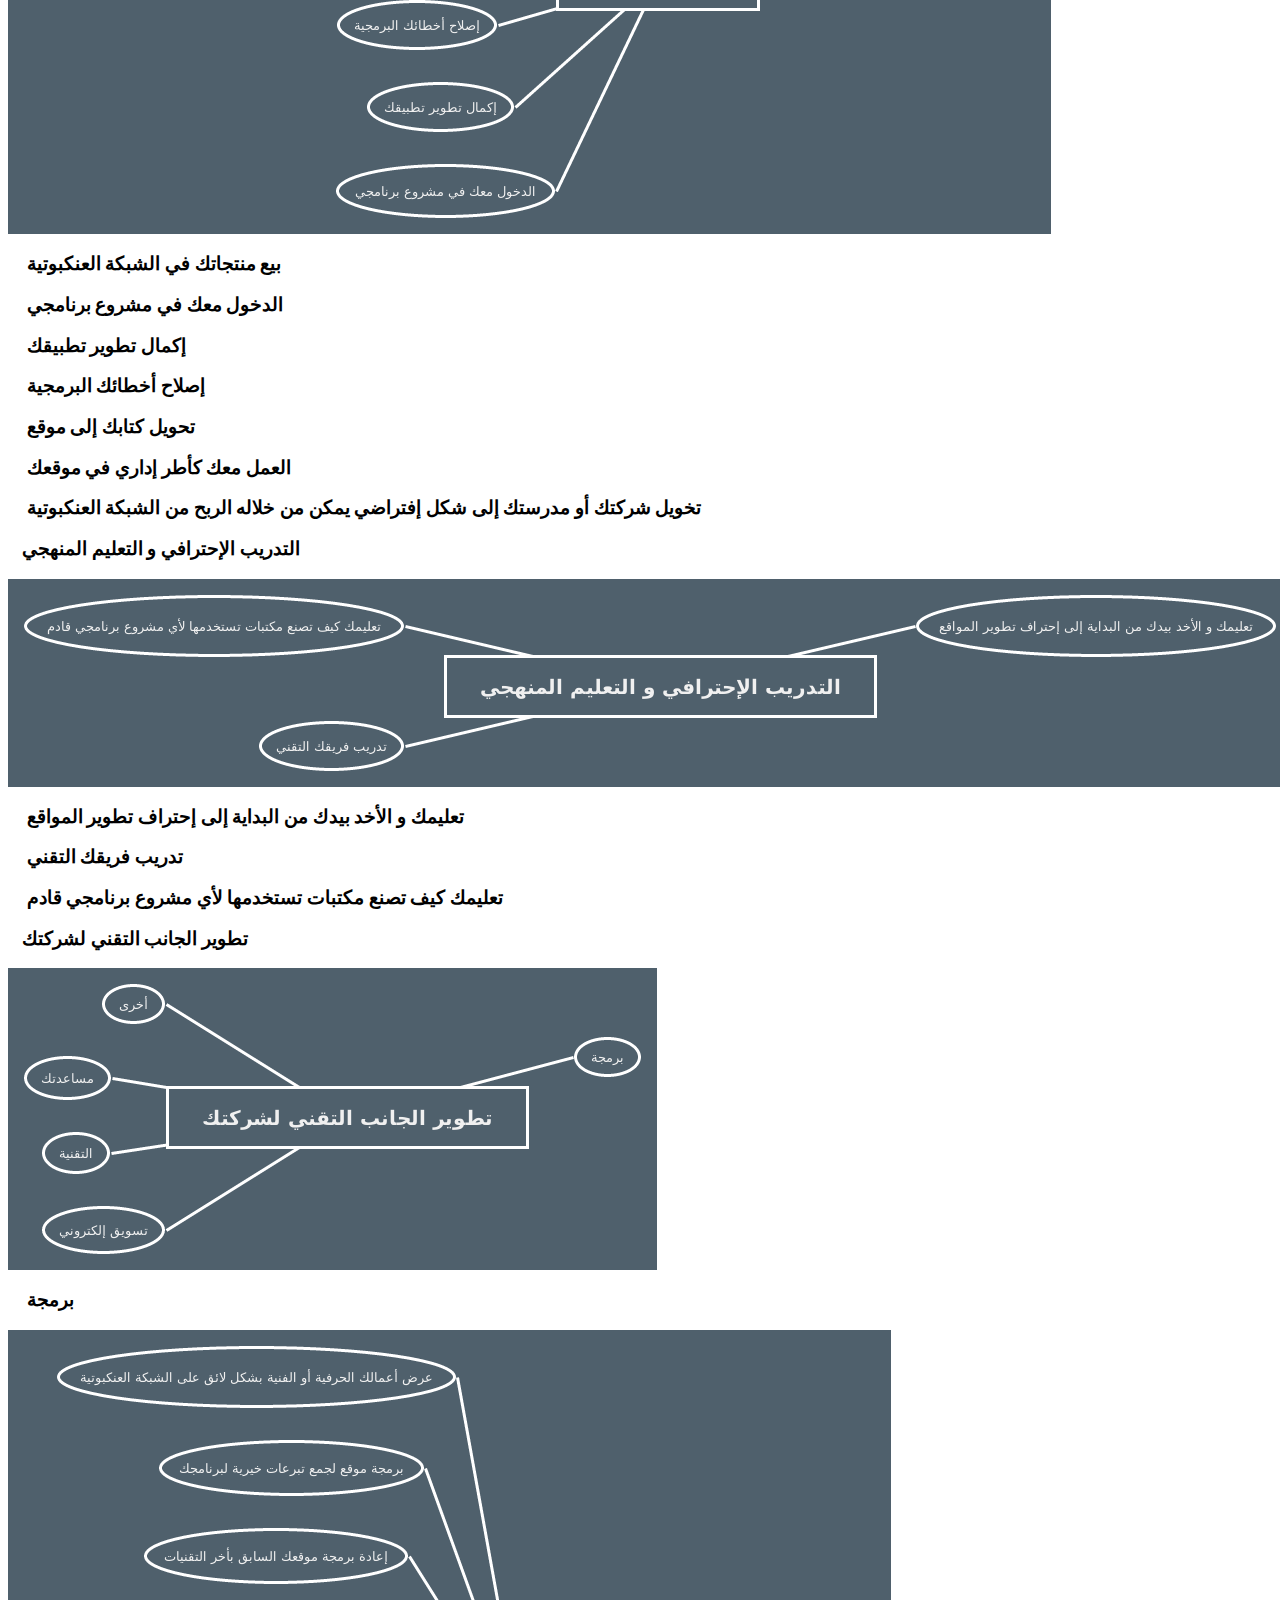
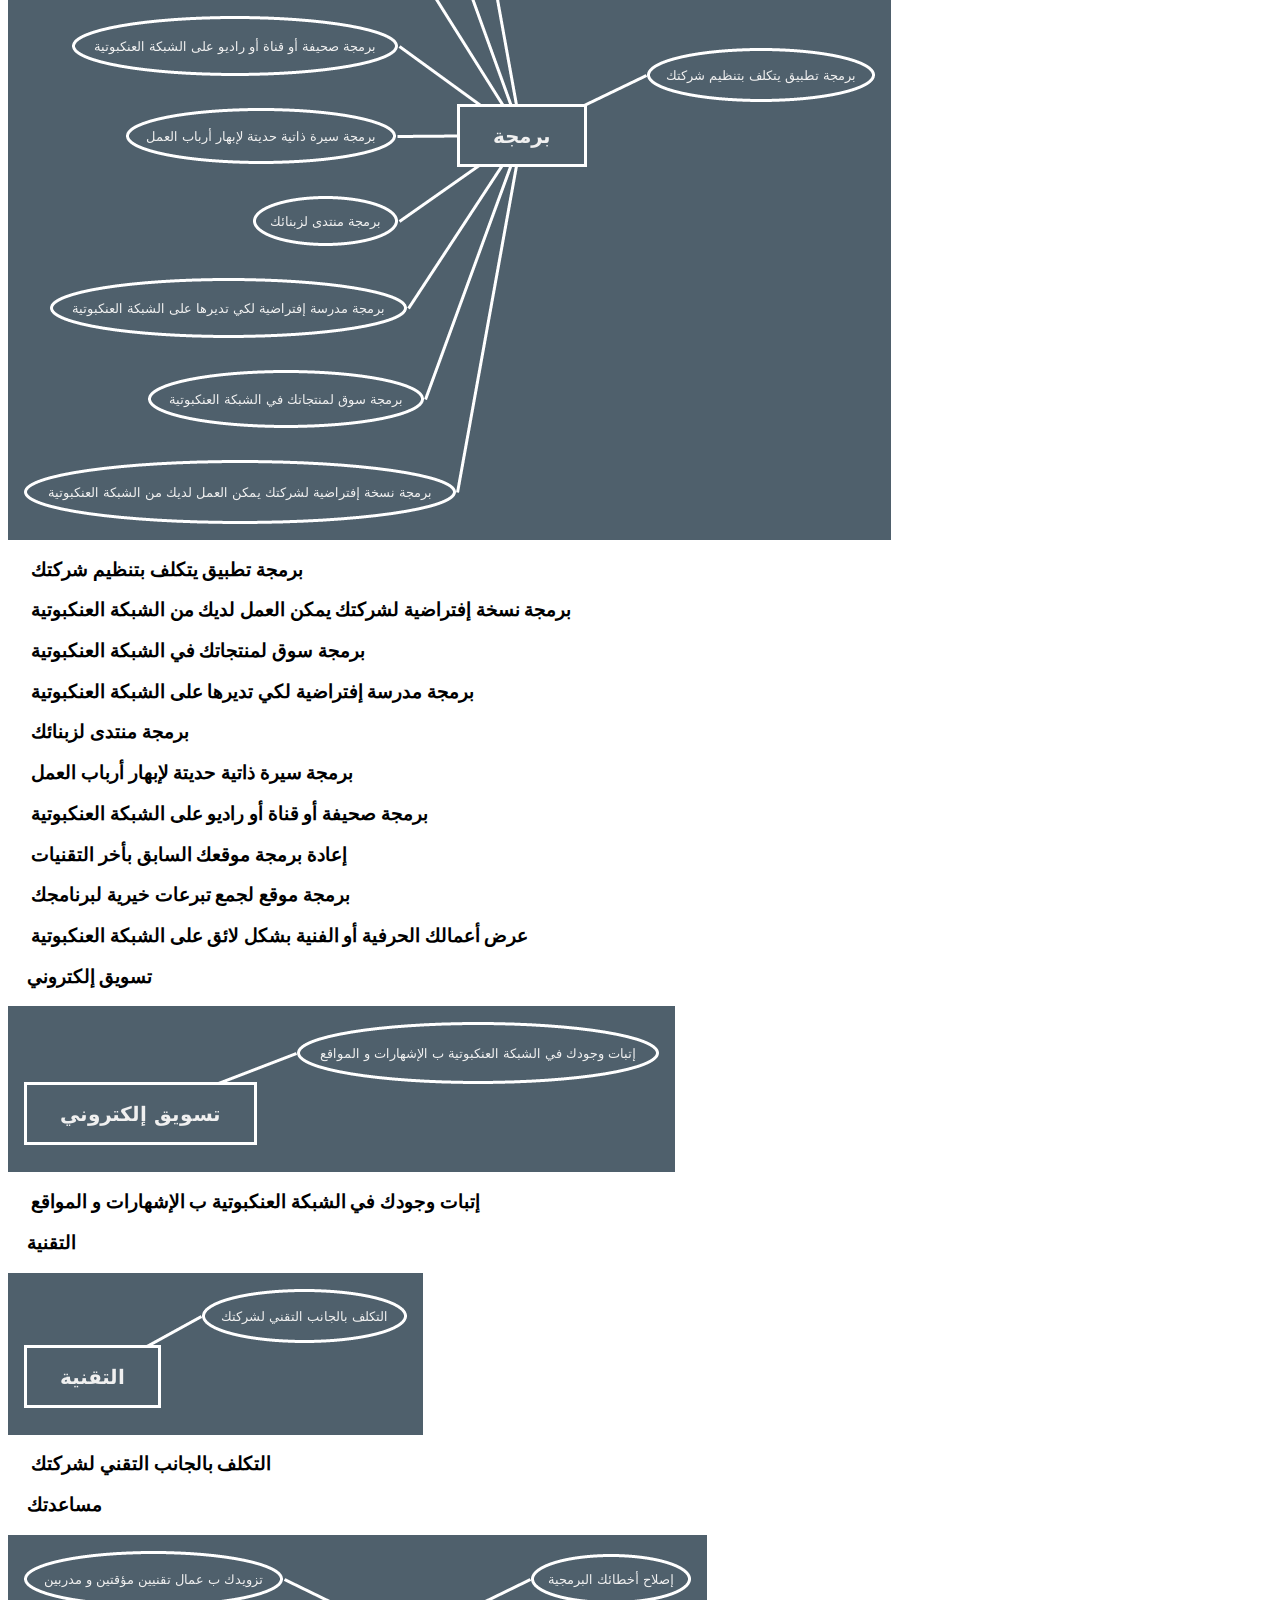
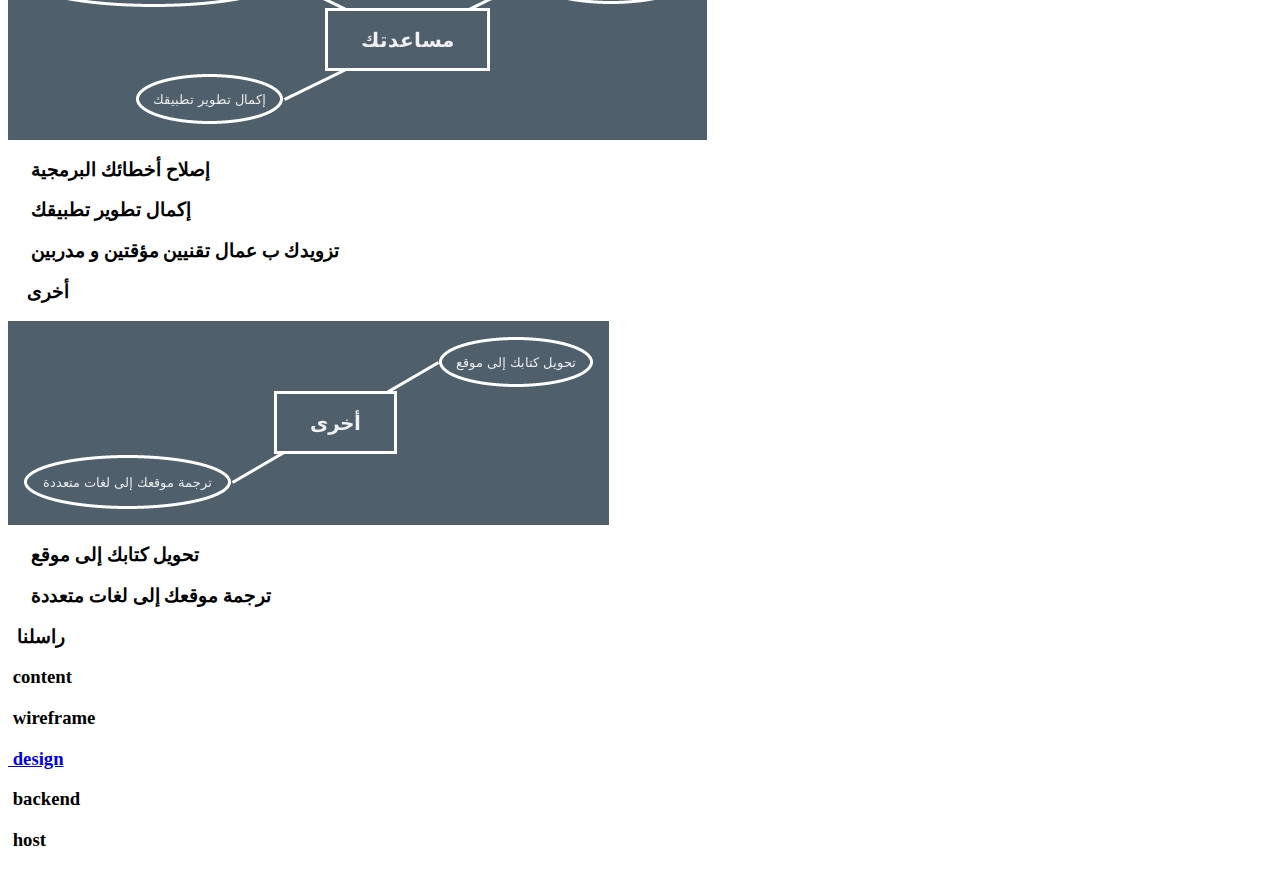
<file: RESOURCE/Idda tech - sheet.html>
<html>
<head>
<META http-equiv="Content-Type" content="text/html; charset=UTF-8">
<meta content="text/html; charset=utf-8" http-equiv="Content-Type">
<meta content="text/css" http-equiv="Content-Style-Type">
<title>Idda tech</title>
</head>
<body>
<h1 align="center" class="root">
<a name="70n462pds45lv47ee4taubv25t">Idda tech</a>
</h1>
<div align="center" class="globalOverview">
<img src="Idda tech - sheet_files/images/Idda tech.jpg"></div>
<h2 class="topic">
<a name="0905sth784fltoqauucguovrvf">logo</a>
</h2>
<h2 class="topic">
<a name="73vd8i5hju449bu43k7otmtfdv">carte visite</a>
</h2>
<h2 class="topic">
<a name="0ks9g0apa2j3i74r1v5ehh4dfm">flayer</a>
</h2>
<h2 class="topic">
<a name="5qj12jvtgfvvjg3ktquqcd5dbo">website</a>
</h2>
<div class="overview">
<img src="Idda tech - sheet_files/images/website.jpg"></div>
<h3 class="topic">
<a name="0qekvidv81j3bkpjgokuc0je9c">&nbsp;navigation</a>
</h3>
<div class="overview">
<img src="Idda tech - sheet_files/images/navigation.jpg"></div>
<h3 class="topic">
<a name="2vt9qmvfb16ctnn35qdsn3ma4p">&nbsp;&nbsp;تعرف علينا</a>
</h3>
<div class="overview">
<img src="Idda tech - sheet_files/images/%D8%AA%D8%B9%D8%B1%D9%81 %D8%B9%D9%84%D9%8A%D9%86%D8%A7.jpg"></div>
<h3 class="topic">
<a name="3lvg33k8vm6qhb304tm4avs4iu">&nbsp;&nbsp;&nbsp;من نحن</a>
</h3>
<h3 class="topic">
<a name="5m40agcdirdf5u045cv1b30n2f">&nbsp;&nbsp;&nbsp;الفريق</a>
</h3>
<div class="overview">
<img src="Idda tech - sheet_files/images/%D8%A7%D9%84%D9%81%D8%B1%D9%8A%D9%82.jpg"></div>
<h3 class="topic">
<a name="4io6o332apge45j37vu0o5ecui">&nbsp;&nbsp;&nbsp;&nbsp;المؤسس</a>
</h3>
<h3 class="topic">
<a name="1oss7umeajq5k5pcnljl54n3pv">&nbsp;&nbsp;&nbsp;&nbsp;شخص أخر</a>
</h3>
<h3 class="topic">
<a name="5kc695f4tkr6oolvm58g3v0l42">&nbsp;&nbsp;مشروعاتنا السابقة</a>
</h3>
<div class="overview">
<img src="Idda tech - sheet_files/images/%D9%85%D8%B4%D8%B1%D9%88%D8%B9%D8%A7%D8%AA%D9%86%D8%A7 %D8%A7%D9%84%D8%B3%D8%A7%D8%A8%D9%82%D8%A9.jpg"></div>
<h3 class="topic">
<a name="6ct6ifeg1mf1okopo7qep33iut">&nbsp;&nbsp;&nbsp;مدونات</a>
</h3>
<h3 class="topic">
<a name="3p4ujai5q21g2m456saovm5g74">&nbsp;&nbsp;&nbsp;تطبيقات</a>
</h3>
<h3 class="topic">
<a name="7ucuout8bhpqqhdldif1l4a31h">&nbsp;&nbsp;&nbsp;مواقع إجتماعية</a>
</h3>
<h3 class="topic">
<a name="1s44b4rmfg43nr8hfdr0g3np57">&nbsp;&nbsp;&nbsp;مواقع شخصية</a>
</h3>
<h3 class="topic">
<a name="23qppt4cu97j23gm5u9cf2on84">&nbsp;&nbsp;&nbsp;تمبليتات</a>
</h3>
<h3 class="topic">
<a name="1c67bidnqo7bg4id4sibc1o399">&nbsp;&nbsp;خدماتنا</a>
</h3>
<div class="overview">
<img src="Idda tech - sheet_files/images/%D8%AE%D8%AF%D9%85%D8%A7%D8%AA%D9%86%D8%A7.jpg"></div>
<h3 class="topic">
<a name="28176i66apqaar2up2c3f50p2t">&nbsp;&nbsp;&nbsp;الشراكة معك </a>
</h3>
<div class="overview">
<img src="Idda tech - sheet_files/images/%D8%A7%D9%84%D8%B4%D8%B1%D8%A7%D9%83%D8%A9 %D9%85%D8%B9%D9%83 .jpg"></div>
<h3 class="topic">
<a name="5926gv87dcijkpm1078to2n5qc">&nbsp;&nbsp;&nbsp;&nbsp;بيع منتجاتك في الشبكة العنكبوتية</a>
</h3>
<h3 class="topic">
<a name="7p2e9a218m1j1lqv20lb24hr4d">&nbsp;&nbsp;&nbsp;&nbsp;الدخول معك في مشروع برنامجي</a>
</h3>
<h3 class="topic">
<a name="5ipgc6cjr9rvpq15hkqmf5go57">&nbsp;&nbsp;&nbsp;&nbsp;إكمال تطوير تطبيقك</a>
</h3>
<h3 class="topic">
<a name="33jj0llnqb4pukuija8sj2stgl">&nbsp;&nbsp;&nbsp;&nbsp;إصلاح أخطائك البرمجية</a>
</h3>
<h3 class="topic">
<a name="1gettqf3vskd4jeqcgt5hj184l">&nbsp;&nbsp;&nbsp;&nbsp;تحويل كتابك إلى موقع</a>
</h3>
<h3 class="topic">
<a name="708ema6fkthqbfi1h278beeql2">&nbsp;&nbsp;&nbsp;&nbsp;العمل معك كأطر إداري في موقعك</a>
</h3>
<h3 class="topic">
<a name="52f7e6gjsu09jr2b3i0irdr5k4">&nbsp;&nbsp;&nbsp;&nbsp;تخويل شركتك أو مدرستك إلى شكل إفتراضي يمكن من خلاله الربح من الشبكة العنكبوتية</a>
</h3>
<h3 class="topic">
<a name="1qac2c1bh1o5bgnm3uh7et60pq">&nbsp;&nbsp;&nbsp;التدريب الإحترافي و التعليم المنهجي</a>
</h3>
<div class="overview">
<img src="Idda tech - sheet_files/images/%D8%A7%D9%84%D8%AA%D8%AF%D8%B1%D9%8A%D8%A8 %D8%A7%D9%84%D8%A5%D8%AD%D8%AA%D8%B1%D8%A7%D9%81%D9%8A %D9%88 %D8%A7%D9%84%D8%AA%D8%B9%D9%84%D9%8A%D9%85 %D8%A7%D9%84%D9%85%D9%86%D9%87%D8%AC%D9%8A.jpg"></div>
<h3 class="topic">
<a name="24kk0p59kqpbq4kki2o66a0dua">&nbsp;&nbsp;&nbsp;&nbsp;تعليمك و الأخد بيدك من البداية إلى إحتراف تطوير المواقع</a>
</h3>
<h3 class="topic">
<a name="7tr3e8b404bi34mtmgchafn8qp">&nbsp;&nbsp;&nbsp;&nbsp;تدريب فريقك التقني</a>
</h3>
<h3 class="topic">
<a name="02qiiok1033qkgvihqk590n0um">&nbsp;&nbsp;&nbsp;&nbsp;تعليمك كيف تصنع مكتبات تستخدمها لأي مشروع برنامجي قادم</a>
</h3>
<h3 class="topic">
<a name="53o0uphb67p5hvsr0rd8tefamk">&nbsp;&nbsp;&nbsp;تطوير الجانب التقني لشركتك</a>
</h3>
<div class="overview">
<img src="Idda tech - sheet_files/images/%D8%AA%D8%B7%D9%88%D9%8A%D8%B1 %D8%A7%D9%84%D8%AC%D8%A7%D9%86%D8%A8 %D8%A7%D9%84%D8%AA%D9%82%D9%86%D9%8A %D9%84%D8%B4%D8%B1%D9%83%D8%AA%D9%83.jpg"></div>
<h3 class="topic">
<a name="4jo5jpjm8df685h1n5qlf85af9">&nbsp;&nbsp;&nbsp;&nbsp;برمجة</a>
</h3>
<div class="overview">
<img src="Idda tech - sheet_files/images/%D8%A8%D8%B1%D9%85%D8%AC%D8%A9.jpg"></div>
<h3 class="topic">
<a name="021bfgiavj0g399sdap3fr43qi">&nbsp;&nbsp;&nbsp;&nbsp;&nbsp;برمجة تطبيق يتكلف بتنظيم شركتك</a>
</h3>
<h3 class="topic">
<a name="7bi2443ag3ccjd6mt9gpt2msor">&nbsp;&nbsp;&nbsp;&nbsp;&nbsp;برمجة نسخة إفتراضية لشركتك يمكن العمل لديك من الشبكة العنكبوتية</a>
</h3>
<h3 class="topic">
<a name="418dr073q13l9rfbj649q14lo9">&nbsp;&nbsp;&nbsp;&nbsp;&nbsp;برمجة سوق لمنتجاتك في الشبكة العنكبوتية</a>
</h3>
<h3 class="topic">
<a name="7tadakt9g51b51jl4n2omsn8l9">&nbsp;&nbsp;&nbsp;&nbsp;&nbsp;برمجة مدرسة إفتراضية لكي تديرها على الشبكة العنكبوتية</a>
</h3>
<h3 class="topic">
<a name="61skt440fvahhilohn3ndjub1n">&nbsp;&nbsp;&nbsp;&nbsp;&nbsp;برمجة منتدى لزبنائك</a>
</h3>
<h3 class="topic">
<a name="26va0sf5mmrgdh1d96k61qt0mq">&nbsp;&nbsp;&nbsp;&nbsp;&nbsp;برمجة سيرة ذاتية حديتة لإبهار أرباب العمل</a>
</h3>
<h3 class="topic">
<a name="1egic5g9aanuikics0776dhvnf">&nbsp;&nbsp;&nbsp;&nbsp;&nbsp;برمجة صحيفة أو قناة أو راديو على الشبكة العنكبوتية</a>
</h3>
<h3 class="topic">
<a name="343jaaavfmkll4hft3p6mpss30">&nbsp;&nbsp;&nbsp;&nbsp;&nbsp;إعادة برمجة موقعك السابق بأخر التقنيات</a>
</h3>
<h3 class="topic">
<a name="6k9mk8jmdd8v5itssua6bmlmdu">&nbsp;&nbsp;&nbsp;&nbsp;&nbsp;برمجة موقع لجمع تبرعات خيرية لبرنامجك</a>
</h3>
<h3 class="topic">
<a name="6mjrq30t4uiuvdnjvtokjuv6gs">&nbsp;&nbsp;&nbsp;&nbsp;&nbsp;عرض أعمالك الحرفية أو الفنية بشكل لائق على الشبكة العنكبوتية</a>
</h3>
<h3 class="topic">
<a name="3k5b6lbnf3dv2jihnepl1rvl2q">&nbsp;&nbsp;&nbsp;&nbsp;تسويق إلكتروني</a>
</h3>
<div class="overview">
<img src="Idda tech - sheet_files/images/%D8%AA%D8%B3%D9%88%D9%8A%D9%82 %D8%A5%D9%84%D9%83%D8%AA%D8%B1%D9%88%D9%86%D9%8A.jpg"></div>
<h3 class="topic">
<a name="6jfn88ojrifur3v0s632b1hd52">&nbsp;&nbsp;&nbsp;&nbsp;&nbsp;إتبات وجودك في الشبكة العنكبوتية ب الإشهارات و المواقع</a>
</h3>
<h3 class="topic">
<a name="0eos08943gvs4ren28vp621fes">&nbsp;&nbsp;&nbsp;&nbsp;التقنية</a>
</h3>
<div class="overview">
<img src="Idda tech - sheet_files/images/%D8%A7%D9%84%D8%AA%D9%82%D9%86%D9%8A%D8%A9.jpg"></div>
<h3 class="topic">
<a name="6c6cs1ht0v48nlstlq7vqvc5f0">&nbsp;&nbsp;&nbsp;&nbsp;&nbsp;التكلف بالجانب التقني لشركتك</a>
</h3>
<h3 class="topic">
<a name="7632d2b5uqbp3vsodgm78kc0fb">&nbsp;&nbsp;&nbsp;&nbsp;مساعدتك</a>
</h3>
<div class="overview">
<img src="Idda tech - sheet_files/images/%D9%85%D8%B3%D8%A7%D8%B9%D8%AF%D8%AA%D9%83.jpg"></div>
<h3 class="topic">
<a name="7932cpcb58vjgkha953n023ovl">&nbsp;&nbsp;&nbsp;&nbsp;&nbsp;إصلاح أخطائك البرمجية</a>
</h3>
<h3 class="topic">
<a name="6hp3cifooco7c1f40297a5aa6d">&nbsp;&nbsp;&nbsp;&nbsp;&nbsp;إكمال تطوير تطبيقك</a>
</h3>
<h3 class="topic">
<a name="26jb84u6t2sf69ppaogdpl0jbc">&nbsp;&nbsp;&nbsp;&nbsp;&nbsp;تزويدك ب عمال تقنيين مؤقتين و مدربين</a>
</h3>
<h3 class="topic">
<a name="1vae8673vir6la0l24uqt3kt5g">&nbsp;&nbsp;&nbsp;&nbsp;أخرى</a>
</h3>
<div class="overview">
<img src="Idda tech - sheet_files/images/%D8%A3%D8%AE%D8%B1%D9%89.jpg"></div>
<h3 class="topic">
<a name="4lqmtmspq1vqovg3k2fpritbv5">&nbsp;&nbsp;&nbsp;&nbsp;&nbsp;تحويل كتابك إلى موقع</a>
</h3>
<h3 class="topic">
<a name="58edlkbhcm9ich9oh957mmnar7">&nbsp;&nbsp;&nbsp;&nbsp;&nbsp;ترجمة موقعك إلى لغات متعددة</a>
</h3>
<h3 class="topic">
<a name="3l1k8r02hkirpnmki6btrbe1n2">&nbsp;&nbsp;راسلنا</a>
</h3>
<h3 class="topic">
<a name="537lv5bf8qfogb38tq84s4u8c7">&nbsp;content</a>
</h3>
<h3 class="topic">
<a name="7uf9h9iehe3ha6h415np6n1gpl">&nbsp;wireframe</a>
</h3>
<h3 class="topic">
<a href="#0bfqtlnaq5qrujcivv9d01ukv8" name="47c9neglodhm3pr8eulj3u2hgs">&nbsp;design</a>
</h3>
<h3 class="topic">
<a name="5kirja2ib1soei6se0udbcekc9">&nbsp;backend</a>
</h3>
<h3 class="topic">
<a name="6bpcfsfmni15o7tb0ev2lts0hk">&nbsp;host</a>
</h3>
</body>
</html>
</file>
<file: RESOURCE/Clementine/css/style.css>
/*
Free Responsive Html5 Templates - Bootstrap Themes : http://www.html5xcss3.com
*/


/* ==== Google font ==== */
@import url(https://fonts.googleapis.com/css?family=Merriweather);
@import url(https://fonts.googleapis.com/css?family=Open+Sans);

/* ---------------------------------------------------------------------------- */
/* ------------------------------------Html-Body------------------------------- */
/* ---------------------------------------------------------------------------- */
body {font-family: 'Merriweather', serif;color: #666;background: #fff;font-size: 14px;line-height: 1.6em;font-weight: 400;}
html, body {width:100%; padding:0; margin:0;}

::-moz-selection{background:#000;color:#fff;text-shadow:none}
::selection{background:#000;color:#fff;text-shadow:none}
/* ---------------------------------------------------------------------------- */
/* ---------------------------------------------------------------------------- */
/* ---------------------------------------------------------------------------- */
html { -webkit-text-size-adjust: none;}
.video embed,.video object,.video iframe { width: 100%;  height: auto;}
img{max-width:100%;	height: auto;width: auto\9; /* ie8 */}

h1 {font-size: 36px;}
h2 {font-size: 34px;}
h3 {font-size: 30px;}
h4 {font-size: 26px;}
h5 {font-size: 24px;}
h6 {font-size: 20px;}

h1,h2,h3,h4,h5,h6 {font-weight: 600;color: #000;}

p { color:#333;}

a {
   color: #17B3E8;
   -webkit-transition: all .2s ease-in-out;
   -moz-transition: all .2s ease-in-out;
   transition: all .2s ease-in-out;
}

a:hover,
a:focus {color: #666;text-decoration: none;}

input:not([type]), input[type="color"], input[type="email"], input[type="number"], input[type="password"], input[type="tel"], input[type="url"], input[type="text"], input[type="search"], textarea, .form-control, select {
    border: 2px solid #E7E7E7;
    border-radius: 0 0 0 0;
    box-shadow: none;
    color: #999999;
    display: block;
    font-size: 14px;
    font-weight: normal;
    height: 40px;
    line-height: 1.2;
    margin: 10px 0;
    outline: medium none;
    padding: 5px 10px 0;
    transition: border-color 0.2s ease-in-out 0s, color 0.2s ease-in-out 0s;
    width: 100%;
	background-color: transparent;
    border: 2px solid #444444;
}

.f-right{float: right;}
.f-left{float: left;}
.t-center{text-align: center; margin: 0 auto;}
.t-right{text-align: right;}
.t-left{text-align: left;}

.post{}
.post:after, .post:before, article:after, article:before, section:after, section:before{clear: both; content: '\0020'; display: block; visibility: hidden; width: 0; height: 0;}

.clear{content: "\0020"; display: block; height: 0; clear: both; visibility: hidden; }
.clearfix:after, .clearfix:before{clear: both; content: '\0020'; display: block; visibility: hidden; width: 0; height: 0;}

.no-gutter > [class*=col-] {
    padding-right: 0;
    padding-left: 0;
}

.text-primary {
    color: #FFDE00;
}

hr{max-width: 50px;
    border-color: #FFDE00;
    border-width: 5px;}

/* ---------------------------------------------------------------------------- */
/* ----------------------------------Header------------------------------------ */
/* ---------------------------------------------------------------------------- */
header {background: url(../images/banner1.jpg) no-repeat scroll center center ;-webkit-background-size: cover;-moz-background-size: cover;background-size: cover;-o-background-size: cover;height: 750px;}
@media all and (max-width: 660px) {
  /* =Header
  -------------------------------------------------------------- */
  header h1#logo {
    display: block;
    float: none;
    margin: 0 auto;
    height: 100px;
    line-height: 100px;
    text-align: center; }
  header nav {
    display: block;
    float: none;
    height: 50px;
    text-align: center;
    margin: 0 auto; }
    header nav a {
      line-height: 50px;
      margin: 0 10px; }
  header.smaller {
    height: 75px; }
    header.smaller h1#logo {
      height: 40px;
      line-height: 40px;
      font-size: 30px; }
    header.smaller nav {
      height: 35px; }
      header.smaller nav a {
        line-height: 35px; } }


.navbar-default .navbar-nav > .active > a, .navbar-default .navbar-nav > .active > a:hover, .navbar-default .navbar-nav > .active > a:focus{background: none;}
.navbar-default {border-color: transparent;background-color: #222;}
.navbar-default .navbar-brand {font-family: Helvetica,Arial,cursive;color: #FFDE00;}
.navbar-default .navbar-brand:hover,
.navbar-default .navbar-brand:focus,
.navbar-default .navbar-brand:active,
.navbar-default .navbar-brand.active {color: #fec503;}

.navbar-default .navbar-collapse {border-color: rgba(255,255,255,.02);}

.navbar-default .navbar-toggle {border: none;background-color: #FFDE00;}
.navbar-default .navbar-toggle span.icon-bar{background-color: #fff;}
.navbar-default .navbar-toggle:hover,
.navbar-default .navbar-toggle:focus {background-color: #FFDE00;}

.navbar-default .nav li a {text-transform: uppercase;font-family: Helvetica,Arial,sans-serif;font-weight: bold;letter-spacing: 1px;color: #fff;}
.navbar-default .nav li a:last-child{color: #fff;}
.navbar-default .nav li a:hover,
.navbar-default .nav li a:focus {outline: 0;color: #FFDE00;}

.navbar-default .navbar-nav>.active>a {border-radius: 0;color: #ddd;background: none;}
.navbar-default .navbar-nav>.active>a:hover,
.navbar-default .navbar-nav>.active>a:focus {}

@media(min-width:768px) {
    .navbar-default {
        padding: 20px 0;
        border: 0;
        background-color: transparent;
        -webkit-transition: padding .3s;
        -moz-transition: padding .3s;
        transition: padding .3s;
    }

    .navbar-default .navbar-brand {
        font-size: 2em;
        -webkit-transition: all .3s;
        -moz-transition: all .3s;
        transition: all .3s;
    }
    .navbar-default.navbar-shrink {
        padding: 0;
        background-color: #fff;
		border-bottom: 2px solid #FFDE00;
    }
	
	.navbar-default.navbar-shrink .nav li a{color: #444;}
	.navbar-default.navbar-shrink .nav li a:hover,
	.navbar-default.navbar-shrink .nav li a:focus
	{color: #FFDE00;}
	
    .navbar-default.navbar-shrink .navbar-brand {
        font-size: 1.5em;
    }
}


/* Carousel Header Styles */
.header-text {position: absolute;top: 25%;left: 1.8%;right: auto;width: 96.66666666666666%;color: #fff;}
.header-text h1{margin-top: 0;margin-bottom: 0;text-transform: uppercase;font-weight: bold;color: #fff;font-size: 70px;}
.header-text hr{margin: 30px auto;}
.header-text p{ margin-bottom: 50px;font-size: 16px;font-weight: 300;color: #fff;}
.header-text .btn-header-1{background-color: rgba(255, 255, 255, 0.3);padding: 18px 45px;font-weight: bold;font-size: 16px;border: 3px solid #fff;border-radius: 4px;}
.header-text .btn-header-1:hover{color: #fff;background-color: rgba(255, 255, 255, 0.2);}
.header-text .btn-header-2{background-color: #FFDE00;border:none;padding: 18px 45px;font-weight: bold;font-size: 16px;border: 3px solid #FFDE00;border-radius: 4px;}
.header-text .btn-header-2:hover{background-color: rgba(255, 222, 0, 0.9);color: #fff;border: 3px solid rgba(241, 210, 4, 0.9);}


/* ---------------------------------------------------------------------------- */
/* ---------------------------------Content------------------------------------ */
/* ---------------------------------------------------------------------------- */	
#page-content{}

/* ---HomePage--- */
.box-content {padding: 100px 0;}
.box-content .heading{margin-bottom: 50px; text-align: center;}
.box-content.box-style-1{background-color: #F6F7F8;}
.box-content.box-style-2{background-color: #fff;}
.box-content.box-style-3{background: url(../images/front-page-counter.jpg) no-repeat fixed center center ;-webkit-background-size: cover;-moz-background-size: cover;background-size: cover;-o-background-size: cover;}
.box-content.box-style-4{background-color: #DDA06F;}

.box-content.box-1 {}

.box-content.box-2 .service-box {margin: 20px auto 0;}
.box-content.box-2 .service-box h3{font-size: 22px;}
.portfolio-box {display: block;position: relative;margin: 0 auto;}
.portfolio-box .portfolio-box-caption {display: block;position: absolute;bottom: 0;width: 100%;height: 100%;text-align: center;color: #fff;opacity: 0;background: rgba(255, 222, 0,.9);-webkit-transition: all .35s;-moz-transition: all .35s;transition: all .35s;}
.portfolio-box .portfolio-box-caption .portfolio-box-caption-content {position: absolute;top: 50%;width: 100%;text-align: center;transform: translateY(-50%);}
.portfolio-box .portfolio-box-caption .portfolio-box-caption-content .project-category,
.portfolio-box .portfolio-box-caption .portfolio-box-caption-content .project-name {padding: 0 15px;font-family: 'Open Sans','Helvetica Neue',Arial,sans-serif;}
.portfolio-box .portfolio-box-caption .portfolio-box-caption-content .project-category {text-transform: uppercase;font-size: 14px;font-weight: 600;}
.portfolio-box .portfolio-box-caption .portfolio-box-caption-content .project-name {font-size: 18px;}
.portfolio-box:hover .portfolio-box-caption {opacity: 1;}

@media(min-width:768px) {
    .portfolio-box .portfolio-box-caption .portfolio-box-caption-content .project-category {
        font-size: 16px;
    }

    .portfolio-box .portfolio-box-caption .portfolio-box-caption-content .project-name {
        font-size: 22px;
    }
}

.box-content.box-3{}
.box-content.box-3{text-align: center;background: #552559;color: #fff;} 
.box-content.box-3 img{max-width: 120px;margin-bottom: 15px;margin-bottom: 30px;}
.box-content.box-3 .comment {color: #fff;margin-bottom: 50px;background: #682E66;padding: 40px 40px;}
.box-content.box-3 p {color: #fff;}
.box-content.box-3 span {font-weight: bold;font-size: 17px;text-transform: uppercase;text-shadow: none; }


.box-content.box-4 .service-box {margin: 20px auto 0;}
.box-content.box-4 .service-box h3{font-size: 22px;}

.box-content.box-5 {}

.box-content.box-5 {}
.box-content.box-5 .box-item{background-color: #fff;margin-bottom: 30px;border: 1px solid #eee;} 
.box-content.box-5 .box-item .content{padding: 10px 30px 30px;} 
.box-content.box-5 .box-item .content h3{font-weight: bold;color: #111;font-size: 19px;margin-bottom: 20px;text-transform: uppercase;} 
.box-content.box-5 .box-item .content p {color: #666;}
.box-content.box-5 .box-item .content span{color: #bbb;font-size: 15px;}

.box-content.box-6 {}
.box-content.box-6 .box-item{color:#fff;}
.box-content.box-6 .box-item p{color:#fff;}
.box-content.box-6 blockquote {position: relative;padding: 50px 100px 20px;text-align: center;font-size: 40px; border:none;line-height: 1.2;}
.box-content.box-6 blockquote:before, .box-content.box-6 blockquote:after {position: absolute;width: 50px;height: 50px;font-size: 100px;line-height: 1; }
.box-content.box-6 blockquote:before {top: 0;left: 0;content: "\201C"; }
.box-content.box-6 blockquote:after {top: 0;right: 0;content: "\201D"; }
@media only screen and (max-width: 1100px) {
 .box-content.box-6 blockquote {font-size: 30px; } 
 }
@media only screen and (max-width: 960px) {
 .box-content.box-6 blockquote {padding: 30px 60px;font-size: 22px; }
 .box-content.box-6 blockquote:before, .box-content.box-6 blockquote:after {width: 30px;height: 30px;font-size: 70px; } 
 }
@media only screen and (max-width: 690px) {
 .box-content.box-6 blockquote {padding: 10px 30px;font-size: 20px; }
 .box-content.box-6 blockquote:before, .box-content.box-6 blockquote:after {font-size: 35px; } 
 }

.box-content.box-7 .box-item{margin-bottom: 40px; display: inline-block;}
.box-content.box-7 span{display: block; font-weight: bold; margin-top: 10px;}
.box-content.box-7 img{margin: 5px;border-radius: 50%;}
 
.box-content.box-8{color: #eee;} 
.box-content.box-8 p {color: #eee;}
.box-content.box-8 .heading h2{color: #fff;}
.box-content.box-8 h3 {margin-bottom: 13px;font-size: 35px;font-size: 24px;margin-top: 10px;color: #fff;}
.box-content.box-8 input {background: #DF955B;border-radius: 4px;-webkit-border-radius:4px;-moz-border-radius:4px;border: 1px solid #c76b23;color: #fff !important;}
.box-content.box-8 textarea {background: #DF955B;border-radius: 4px;-webkit-border-radius:4px;-moz-border-radius:4px;height: 240px;border: 1px solid #c76b23;color: #fff;}
.box-content.box-8 input::-webkit-input-placeholder, .box-content.box-8 textarea::-webkit-input-placeholder { color: #fff; }

/* ----------------- */
/* ---MainContent--- */
#main-content {}
@media(max-width:767px){
	#main-content {margin-top: 80px;}
}

article{}
article:after, article:before{clear: both; content: '\0020'; display: block; visibility: hidden; width: 0; height: 0;}
article .info {margin: 5px 0 10px 0;}
article .info span{display: block;}
article .info a{color: #17B3E8;text-decoration: none;}
article .info a:hover {color:#000;}
article h1 {font-size: 30px;}
article h2 {font-size: 22px;}
article img{width:auto;}


/* ----------------- */
/* -----SideBar----- */
#sidebar{}

.widget{margin:0 0px 30px 0px;}
.widget:after, .widget:before{clear: both; content: '\0020'; display: block; visibility: hidden; width: 0; height: 0;}
.widget ul li{list-style:none;}
.widget .heading {border-bottom: 1px solid #333333; margin: 20px 0;}
.widget .heading h4 {font-size: 25px;}
.widget .content {margin-top:30px;}

.widget.wid-about {}
.widget.wid-about img{max-height:350px;width: 100%;margin-bottom:30px;}
   
.widget.wid-posts {}
.widget.wid-posts .post{}
.widget.wid-posts .post:after, .widget.wid-posts .post:before{clear: both; content: '\0020'; display: block; visibility: hidden; width: 0; height: 0;}
.widget.wid-posts img{float: left; margin: 15px 10px; width: 100px;}
.widget.wid-posts .wrapper {vertical-align: middle;text-align: left;padding-bottom: 7px;margin-top: 5px;display: inline-block;}
.widget.wid-posts .wrapper h5{font-size: 20px;font-weight: 500;}

.widget.wid-gallery {}
.widget.wid-gallery img{margin-bottom: 30px;max-width: 100%;}

.widget.wid-related {background-color: #fff;margin: 20px 0;}
.widget.wid-related img{ max-width: 243px; width: 100%;}
.widget.wid-related h4{margin-top: 10px;font-size:20px;font-weight: 500;}

/* ---------------------------------------------------------------------------- */
/* ----------------------------------Footer------------------------------------ */
/* ---------------------------------------------------------------------------- */
footer{color: #999999;background-color:#222222;font-size: 13px;}
footer p{color: #666}
footer ul {padding: 0;margin-top: 10px;}
footer ul li{list-style: none;}
footer a {color: #999;}
footer a:hover {color: #fff;text-decoration: underline;}	

footer .col-footer{margin: 10px 0 30px;}

footer .wrap-footer{padding-top:40px; background-color: #222;}
footer .bottom-footer{background-color: #29282E;color: #fff;text-align: center;padding: 10px 0px;}
footer ul.social-buttons li a{display: block;width: 35px;height: 35px;border-radius: 100%;font-size: 20px;color: #222;background-color: #fff;transition-duration: 0.4s;}
footer ul.social-buttons li a:hover{background-color: #17B3E8;color: #fff;}
footer ul.social-buttons li a i{margin-top: 7px;}

.footer-title:before {background-color: #FFDE00;content: "";height: 1em;left: 0;margin-top: -0.5em;position: absolute;top: 50%;width: 3px;}
.footer-title {display: block;font-weight: bold;letter-spacing: 1px;margin-top: -5px;padding-left: 13px;position: relative;text-transform: uppercase;font-size: 14px;color: #fff;}

.footer-tags a{color: #999; border: 1px solid #999; padding: 4px 10px;line-height: 2.2;font-size: 13px;text-transform: capitalize;}
.footer-tags a:hover{color: #fff;text-decoration: none;}

.widget_recent_entries li{
    border-bottom: 1px solid rgba(255, 255, 255, 0.1);
    color: #999999;
    font-size: 11px;
    margin-bottom: 0;
    padding: 15px 0 16px;
    text-transform: uppercase;
}
 .widget_recent_entries li a:before {
    content: "";
    font-family: "FontAwesome";
    left: 0;
    line-height: 1;
    margin-top: -5px;
    position: absolute;
    top: 50%;
}
.widget_recent_entries li a {font-weight:bold;text-transform:uppercase;color:rgba(153,153,153,1.0);display:inline-block;position:relative;padding-left:14px;letter-spacing:1px;font-size: 10px;}
/* ---------------------------------------------------------------------------- */
/* -------------------------------------Contact-------------------------------- */
/* ---------------------------------------------------------------------------- */
.contact h2{font-size: 34px; font-weight: 500;letter-spacing: 3px;padding-top: 20px ;text-align: center;}

#contact_form {padding:25px;}

#ff label {cursor:pointer;margin:px 0;display:block;font-weight:bold;}
#ff input {display:block;width:100%;color:#000;padding:10px;margin: 5px 0 25px 0;}
#ff textarea {display:block;width:100%;height:200px;background-color:#fff; color:#000;padding:10px;margin: 5px 0 25px 0;}

#ff .sendButton {border: none;cursor:pointer;background-color: #000;-webkit-border-radius:3px;-moz-border-radius:3px;border-radius:3px;;width:100px;color:#ffffff;}
#ff .sendButton:hover {background-color: #333;}

.message{text-align: center;margin: 50px 0;}
.message .wrap{	padding: 50px; background: #ffffff; border: 1px solid #333333;display: inline-block;border-radius: 5px;-webkit-border-radius: 5px;-moz-border-radius: 5px;-khtml-border-radius: 5px;}
.message .back{margin-top: 30px;}

/* ---------------------------------------------------------------------------- */
/* ------------------------------------Button---------------------------------- */
/* ---------------------------------------------------------------------------- */
.btn {
	border-radius: 2px;
	position: relative;
	display: inline-block;
	outline: none;
	color: #fff;
	text-decoration: none;
	text-transform: uppercase;
	letter-spacing: 1px;
	font-weight: 400;	
	text-shadow: 0 0 1px rgba(255,255,255,0.3);
	font-size: 13px;
}
a.btn:focus{outline: 0;}

.btn-skin {padding: 7px 25px;line-height: 26px;font-weight: bold;}
.btn-skin.blue {color: #fff;background-color: #17B3E8;}
.btn-skin.white {color: #17B3E8;background-color: #fff;}
.btn-skin.orange {color: #E69F67;background-color: #fff;}

/* ---------------------------------------------------------------------------- */
/* ----------------------------------Carousel---------------------------------- */
/* ---------------------------------------------------------------------------- */
.owl-controls .owl-buttons div {
	position: absolute;
	color:#777;
	opacity: 0.7;
}
.owl-carousel:hover .owl-buttons div {
	color:#000;
}
.owl-controls .owl-buttons .owl-prev {
	left: 10px;
	top: 50%;
}
.owl-controls .owl-buttons .owl-next {
	right: 10px;
	top: 50%;
}

.owl-carousel .owl-buttons div i {
	font-size: 40px;
	margin: -20px 0 0;
}
</file>
<file: css/style.css>
/*
Free Responsive Html5 Templates - Bootstrap Themes : http://www.html5xcss3.com
*/


/* ==== Google font ==== */
@import url(https://fonts.googleapis.com/css?family=Merriweather);
@import url(https://fonts.googleapis.com/css?family=Open+Sans);

/* ---------------------------------------------------------------------------- */
/* ------------------------------------Html-Body------------------------------- */
/* ---------------------------------------------------------------------------- */
body {font-family: 'Merriweather', serif;color: #666;background: #fff;font-size: 14px;line-height: 1.6em;font-weight: 400;}
html, body {width:100%; padding:0; margin:0;}

::-moz-selection{background:#000;color:#fff;text-shadow:none}
::selection{background:#000;color:#fff;text-shadow:none}
/* ---------------------------------------------------------------------------- */
/* ---------------------------------------------------------------------------- */
/* ---------------------------------------------------------------------------- */
html { -webkit-text-size-adjust: none;}
.video embed,.video object,.video iframe { width: 100%;  height: auto;}
img{max-width:100%;	height: auto;width: auto\9; /* ie8 */}

h1 {font-size: 36px;}
h2 {font-size: 34px;}
h3 {font-size: 30px;}
h4 {font-size: 26px;}
h5 {font-size: 24px;}
h6 {font-size: 20px;}

h1,h2,h3,h4,h5,h6 {font-weight: 600;color: #000;}

p { color:#333;}

a {
   color: #17B3E8;
   -webkit-transition: all .2s ease-in-out;
   -moz-transition: all .2s ease-in-out;
   transition: all .2s ease-in-out;
}

a:hover,
a:focus {color: #666;text-decoration: none;}

input:not([type]), input[type="color"], input[type="email"], input[type="number"], input[type="password"], input[type="tel"], input[type="url"], input[type="text"], input[type="search"], textarea, .form-control, select {
    border: 2px solid #E7E7E7;
    border-radius: 0 0 0 0;
    box-shadow: none;
    color: #999999;
    display: block;
    font-size: 14px;
    font-weight: normal;
    height: 40px;
    line-height: 1.2;
    margin: 10px 0;
    outline: medium none;
    padding: 5px 10px 0;
    transition: border-color 0.2s ease-in-out 0s, color 0.2s ease-in-out 0s;
    width: 100%;
	background-color: transparent;
    border: 2px solid #444444;
}

.f-right{float: right;}
.f-left{float: left;}
.t-center{text-align: center; margin: 0 auto;}
.t-right{text-align: right;}
.t-left{text-align: left;}

.post{}
.post:after, .post:before, article:after, article:before, section:after, section:before{clear: both; content: '\0020'; display: block; visibility: hidden; width: 0; height: 0;}

.clear{content: "\0020"; display: block; height: 0; clear: both; visibility: hidden; }
.clearfix:after, .clearfix:before{clear: both; content: '\0020'; display: block; visibility: hidden; width: 0; height: 0;}

.no-gutter > [class*=col-] {
    padding-right: 0;
    padding-left: 0;
}

.text-primary {
    color: #FFDE00;
}

hr{max-width: 50px;
    border-color: #FFDE00;
    border-width: 5px;}

/* ---------------------------------------------------------------------------- */
/* ----------------------------------Header------------------------------------ */
/* ---------------------------------------------------------------------------- */
header {
    background: url(../images/banner1.jpg) no-repeat scroll center center ;
    -webkit-background-size: cover;
    -moz-background-size: cover;
    background-size: cover;
    -o-background-size: cover;
    height: 750px;
}
@media all and (max-width: 660px) {
  /* =Header
  -------------------------------------------------------------- */
  header h1#logo {
    display: block;
    float: none;
    margin: 0 auto;
    height: 100px;
    line-height: 100px;
    text-align: center; }
  header nav {
    display: block;
    float: none;
    height: 50px;
    text-align: center;
    margin: 0 auto; }
    header nav a {
      line-height: 50px;
      margin: 0 10px; }
  header.smaller {
    height: 75px; }
    header.smaller h1#logo {
      height: 40px;
      line-height: 40px;
      font-size: 30px; }
    header.smaller nav {
      height: 35px; }
      header.smaller nav a {
        line-height: 35px; } }


.navbar-default .navbar-nav > .active > a, .navbar-default .navbar-nav > .active > a:hover, .navbar-default .navbar-nav > .active > a:focus{background: none;}
.navbar-default {border-color: transparent;background-color: #222;}
.navbar-default .navbar-brand {font-family: Helvetica,Arial,cursive;color: #FFDE00;}
.navbar-default .navbar-brand:hover,
.navbar-default .navbar-brand:focus,
.navbar-default .navbar-brand:active,
.navbar-default .navbar-brand.active {color: #fec503;}

.navbar-default .navbar-collapse {border-color: rgba(255,255,255,.02);}

.navbar-default .navbar-toggle {border: none;background-color: #FFDE00;}
.navbar-default .navbar-toggle span.icon-bar{background-color: #fff;}
.navbar-default .navbar-toggle:hover,
.navbar-default .navbar-toggle:focus {background-color: #FFDE00;}

.navbar-default .nav li a {text-transform: uppercase;font-family: Helvetica,Arial,sans-serif;font-weight: bold;letter-spacing: 1px;color: #fff;}
.navbar-default .nav li a:last-child{color: #fff;}
.navbar-default .nav li a:hover,
.navbar-default .nav li a:focus {outline: 0;color: #FFDE00;}

.navbar-default .navbar-nav>.active>a {border-radius: 0;color: #ddd;background: none;}
.navbar-default .navbar-nav>.active>a:hover,
.navbar-default .navbar-nav>.active>a:focus {}

@media(min-width:768px) {
    .navbar-default {
        padding: 20px 0;
        border: 0;
        background-color: transparent;
        -webkit-transition: padding .3s;
        -moz-transition: padding .3s;
        transition: padding .3s;
    }

    .navbar-default .navbar-brand {
        font-size: 2em;
        -webkit-transition: all .3s;
        -moz-transition: all .3s;
        transition: all .3s;
    }
    .navbar-default.navbar-shrink {
        padding: 0;
        background-color: #fff;
		border-bottom: 2px solid #FFDE00;
    }
	
	.navbar-default.navbar-shrink .nav li a{color: #444;}
	.navbar-default.navbar-shrink .nav li a:hover,
	.navbar-default.navbar-shrink .nav li a:focus
	{color: #FFDE00;}
	
    .navbar-default.navbar-shrink .navbar-brand {
        font-size: 1.5em;
    }
}


/* Carousel Header Styles */
.header-text {position: absolute;top: 25%;left: 1.8%;right: auto;width: 96.66666666666666%;color: #fff;}
.header-text h1{margin-top: 0;margin-bottom: 0;text-transform: uppercase;font-weight: bold;color: #fff;font-size: 70px;}
.header-text hr{margin: 30px auto;}
.header-text p{ margin-bottom: 50px;font-size: 16px;font-weight: 300;color: #fff;}
.header-text .btn-header-1{background-color: rgba(255, 255, 255, 0.3);padding: 18px 45px;font-weight: bold;font-size: 16px;border: 3px solid #fff;border-radius: 4px;}
.header-text .btn-header-1:hover{color: #fff;background-color: rgba(255, 255, 255, 0.2);}
.header-text .btn-header-2{background-color: #FFDE00;border:none;padding: 18px 45px;font-weight: bold;font-size: 16px;border: 3px solid #FFDE00;border-radius: 4px;}
.header-text .btn-header-2:hover{background-color: rgba(255, 222, 0, 0.9);color: #fff;border: 3px solid rgba(241, 210, 4, 0.9);}


/* ---------------------------------------------------------------------------- */
/* ---------------------------------Content------------------------------------ */
/* ---------------------------------------------------------------------------- */	
#page-content{}

/* ---HomePage--- */
.box-content {padding: 100px 0;}
.box-content .heading{margin-bottom: 50px; text-align: center;}
.box-content.box-style-1{background-color: #F6F7F8;}
.box-content.box-style-2{background-color: #fff;}
.box-content.box-style-3{background: url(../images/front-page-counter.jpg) no-repeat fixed center center ;-webkit-background-size: cover;-moz-background-size: cover;background-size: cover;-o-background-size: cover;}
.box-content.box-style-4{background-color: #DDA06F;}

.box-content.box-1 {}

.box-content.box-2 .service-box {margin: 20px auto 0;}
.box-content.box-2 .service-box h3{font-size: 22px;}
.portfolio-box {display: block;position: relative;margin: 0 auto;}
.portfolio-box .portfolio-box-caption {display: block;position: absolute;bottom: 0;width: 100%;height: 100%;text-align: center;color: #fff;opacity: 0;background: rgba(255, 222, 0,.9);-webkit-transition: all .35s;-moz-transition: all .35s;transition: all .35s;}
.portfolio-box .portfolio-box-caption .portfolio-box-caption-content {position: absolute;top: 50%;width: 100%;text-align: center;transform: translateY(-50%);}
.portfolio-box .portfolio-box-caption .portfolio-box-caption-content .project-category,
.portfolio-box .portfolio-box-caption .portfolio-box-caption-content .project-name {padding: 0 15px;font-family: 'Open Sans','Helvetica Neue',Arial,sans-serif;}
.portfolio-box .portfolio-box-caption .portfolio-box-caption-content .project-category {text-transform: uppercase;font-size: 14px;font-weight: 600;}
.portfolio-box .portfolio-box-caption .portfolio-box-caption-content .project-name {font-size: 18px;}
.portfolio-box:hover .portfolio-box-caption {opacity: 1;}

@media(min-width:768px) {
    .portfolio-box .portfolio-box-caption .portfolio-box-caption-content .project-category {
        font-size: 16px;
    }

    .portfolio-box .portfolio-box-caption .portfolio-box-caption-content .project-name {
        font-size: 22px;
    }
}

.box-content.box-3{}
.box-content.box-3{text-align: center;background: #552559;color: #fff;} 
.box-content.box-3 img{max-width: 120px;margin-bottom: 15px;margin-bottom: 30px;}
.box-content.box-3 .comment {color: #fff;margin-bottom: 50px;background: #682E66;padding: 40px 40px;}
.box-content.box-3 p {color: #fff;}
.box-content.box-3 span {font-weight: bold;font-size: 17px;text-transform: uppercase;text-shadow: none; }


.box-content.box-4 .service-box {margin: 20px auto 0;}
.box-content.box-4 .service-box h3{font-size: 22px;}

.box-content.box-5 {}

.box-content.box-5 {}
.box-content.box-5 .box-item{background-color: #fff;margin-bottom: 30px;border: 1px solid #eee;} 
.box-content.box-5 .box-item .content{padding: 10px 30px 30px;} 
.box-content.box-5 .box-item .content h3{font-weight: bold;color: #111;font-size: 19px;margin-bottom: 20px;text-transform: uppercase;} 
.box-content.box-5 .box-item .content p {color: #666;}
.box-content.box-5 .box-item .content span{color: #bbb;font-size: 15px;}

.box-content.box-6 {}
.box-content.box-6 .box-item{color:#fff;}
.box-content.box-6 .box-item p{color:#fff;}
.box-content.box-6 blockquote {position: relative;padding: 50px 100px 20px;text-align: center;font-size: 40px; border:none;line-height: 1.2;}
.box-content.box-6 blockquote:before, .box-content.box-6 blockquote:after {position: absolute;width: 50px;height: 50px;font-size: 100px;line-height: 1; }
.box-content.box-6 blockquote:before {top: 0;left: 0;content: "\201C"; }
.box-content.box-6 blockquote:after {top: 0;right: 0;content: "\201D"; }
@media only screen and (max-width: 1100px) {
 .box-content.box-6 blockquote {font-size: 30px; } 
 }
@media only screen and (max-width: 960px) {
 .box-content.box-6 blockquote {padding: 30px 60px;font-size: 22px; }
 .box-content.box-6 blockquote:before, .box-content.box-6 blockquote:after {width: 30px;height: 30px;font-size: 70px; } 
 }
@media only screen and (max-width: 690px) {
 .box-content.box-6 blockquote {padding: 10px 30px;font-size: 20px; }
 .box-content.box-6 blockquote:before, .box-content.box-6 blockquote:after {font-size: 35px; } 
 }

.box-content.box-7 .box-item{margin-bottom: 40px; display: inline-block;}
.box-content.box-7 span{display: block; font-weight: bold; margin-top: 10px;}
.box-content.box-7 img{margin: 5px;border-radius: 50%;}
 
.box-content.box-8{color: #eee;} 
.box-content.box-8 p {color: #eee;}
.box-content.box-8 .heading h2{color: #fff;}
.box-content.box-8 h3 {margin-bottom: 13px;font-size: 35px;font-size: 24px;margin-top: 10px;color: #fff;}
.box-content.box-8 input {background: #DF955B;border-radius: 4px;-webkit-border-radius:4px;-moz-border-radius:4px;border: 1px solid #c76b23;color: #fff !important;}
.box-content.box-8 textarea {background: #DF955B;border-radius: 4px;-webkit-border-radius:4px;-moz-border-radius:4px;height: 240px;border: 1px solid #c76b23;color: #fff;}
.box-content.box-8 input::-webkit-input-placeholder, .box-content.box-8 textarea::-webkit-input-placeholder { color: #fff; }

/* ----------------- */
/* ---MainContent--- */
#main-content {}
@media(max-width:767px){
	#main-content {margin-top: 80px;}
}

article{}
article:after, article:before{clear: both; content: '\0020'; display: block; visibility: hidden; width: 0; height: 0;}
article .info {margin: 5px 0 10px 0;}
article .info span{display: block;}
article .info a{color: #17B3E8;text-decoration: none;}
article .info a:hover {color:#000;}
article h1 {font-size: 30px;}
article h2 {font-size: 22px;}
article img{width:auto;}


/* ----------------- */
/* -----SideBar----- */
#sidebar{}

.widget{margin:0 0px 30px 0px;}
.widget:after, .widget:before{clear: both; content: '\0020'; display: block; visibility: hidden; width: 0; height: 0;}
.widget ul li{list-style:none;}
.widget .heading {border-bottom: 1px solid #333333; margin: 20px 0;}
.widget .heading h4 {font-size: 25px;}
.widget .content {margin-top:30px;}

.widget.wid-about {}
.widget.wid-about img{max-height:350px;width: 100%;margin-bottom:30px;}
   
.widget.wid-posts {}
.widget.wid-posts .post{}
.widget.wid-posts .post:after, .widget.wid-posts .post:before{clear: both; content: '\0020'; display: block; visibility: hidden; width: 0; height: 0;}
.widget.wid-posts img{float: left; margin: 15px 10px; width: 100px;}
.widget.wid-posts .wrapper {vertical-align: middle;text-align: left;padding-bottom: 7px;margin-top: 5px;display: inline-block;}
.widget.wid-posts .wrapper h5{font-size: 20px;font-weight: 500;}

.widget.wid-gallery {}
.widget.wid-gallery img{margin-bottom: 30px;max-width: 100%;}

.widget.wid-related {background-color: #fff;margin: 20px 0;}
.widget.wid-related img{ max-width: 243px; width: 100%;}
.widget.wid-related h4{margin-top: 10px;font-size:20px;font-weight: 500;}

/* ---------------------------------------------------------------------------- */
/* ----------------------------------Footer------------------------------------ */
/* ---------------------------------------------------------------------------- */
footer{color: #999999;background-color:#222222;font-size: 13px;}
footer p{color: #666}
footer ul {padding: 0;margin-top: 10px;}
footer ul li{list-style: none;}
footer a {color: #999;}
footer a:hover {color: #fff;text-decoration: underline;}	

footer .col-footer{margin: 10px 0 30px;}

footer .wrap-footer{padding-top:40px; background-color: #222;}
footer .bottom-footer{background-color: #29282E;color: #fff;text-align: center;padding: 10px 0px;}
footer ul.social-buttons li a{display: block;width: 35px;height: 35px;border-radius: 100%;font-size: 20px;color: #222;background-color: #fff;transition-duration: 0.4s;}
footer ul.social-buttons li a:hover{background-color: #17B3E8;color: #fff;}
footer ul.social-buttons li a i{margin-top: 7px;}

.footer-title:before {background-color: #FFDE00;content: "";height: 1em;left: 0;margin-top: -0.5em;position: absolute;top: 50%;width: 3px;}
.footer-title {display: block;font-weight: bold;letter-spacing: 1px;margin-top: -5px;padding-left: 13px;position: relative;text-transform: uppercase;font-size: 14px;color: #fff;}

.footer-tags a{color: #999; border: 1px solid #999; padding: 4px 10px;line-height: 2.2;font-size: 13px;text-transform: capitalize;}
.footer-tags a:hover{color: #fff;text-decoration: none;}

.widget_recent_entries li{
    border-bottom: 1px solid rgba(255, 255, 255, 0.1);
    color: #999999;
    font-size: 11px;
    margin-bottom: 0;
    padding: 15px 0 16px;
    text-transform: uppercase;
}
 .widget_recent_entries li a:before {
    content: "";
    font-family: "FontAwesome";
    left: 0;
    line-height: 1;
    margin-top: -5px;
    position: absolute;
    top: 50%;
}
.widget_recent_entries li a {font-weight:bold;text-transform:uppercase;color:rgba(153,153,153,1.0);display:inline-block;position:relative;padding-left:14px;letter-spacing:1px;font-size: 10px;}
/* ---------------------------------------------------------------------------- */
/* -------------------------------------Contact-------------------------------- */
/* ---------------------------------------------------------------------------- */
.contact h2{font-size: 34px; font-weight: 500;letter-spacing: 3px;padding-top: 20px ;text-align: center;}

#contact_form {padding:25px;}

#ff label {cursor:pointer;margin:px 0;display:block;font-weight:bold;}
#ff input {display:block;width:100%;color:#000;padding:10px;margin: 5px 0 25px 0;}
#ff textarea {display:block;width:100%;height:200px;background-color:#fff; color:#000;padding:10px;margin: 5px 0 25px 0;}

#ff .sendButton {border: none;cursor:pointer;background-color: #000;-webkit-border-radius:3px;-moz-border-radius:3px;border-radius:3px;;width:100px;color:#ffffff;}
#ff .sendButton:hover {background-color: #333;}

.message{text-align: center;margin: 50px 0;}
.message .wrap{	padding: 50px; background: #ffffff; border: 1px solid #333333;display: inline-block;border-radius: 5px;-webkit-border-radius: 5px;-moz-border-radius: 5px;-khtml-border-radius: 5px;}
.message .back{margin-top: 30px;}

/* ---------------------------------------------------------------------------- */
/* ------------------------------------Button---------------------------------- */
/* ---------------------------------------------------------------------------- */
.btn {
	border-radius: 2px;
	position: relative;
	display: inline-block;
	outline: none;
	color: #fff;
	text-decoration: none;
	text-transform: uppercase;
	letter-spacing: 1px;
	font-weight: 400;	
	text-shadow: 0 0 1px rgba(255,255,255,0.3);
	font-size: 13px;
}
a.btn:focus{outline: 0;}

.btn-skin {padding: 7px 25px;line-height: 26px;font-weight: bold;}
.btn-skin.blue {color: #fff;background-color: #17B3E8;}
.btn-skin.white {color: #17B3E8;background-color: #fff;}
.btn-skin.orange {color: #E69F67;background-color: #fff;}

/* ---------------------------------------------------------------------------- */
/* ----------------------------------Carousel---------------------------------- */
/* ---------------------------------------------------------------------------- */
.owl-controls .owl-buttons div {
	position: absolute;
	color:#777;
	opacity: 0.7;
}
.owl-carousel:hover .owl-buttons div {
	color:#000;
}
.owl-controls .owl-buttons .owl-prev {
	left: 10px;
	top: 50%;
}
.owl-controls .owl-buttons .owl-next {
	right: 10px;
	top: 50%;
}

.owl-carousel .owl-buttons div i {
	font-size: 40px;
	margin: -20px 0 0;
}
</file>
